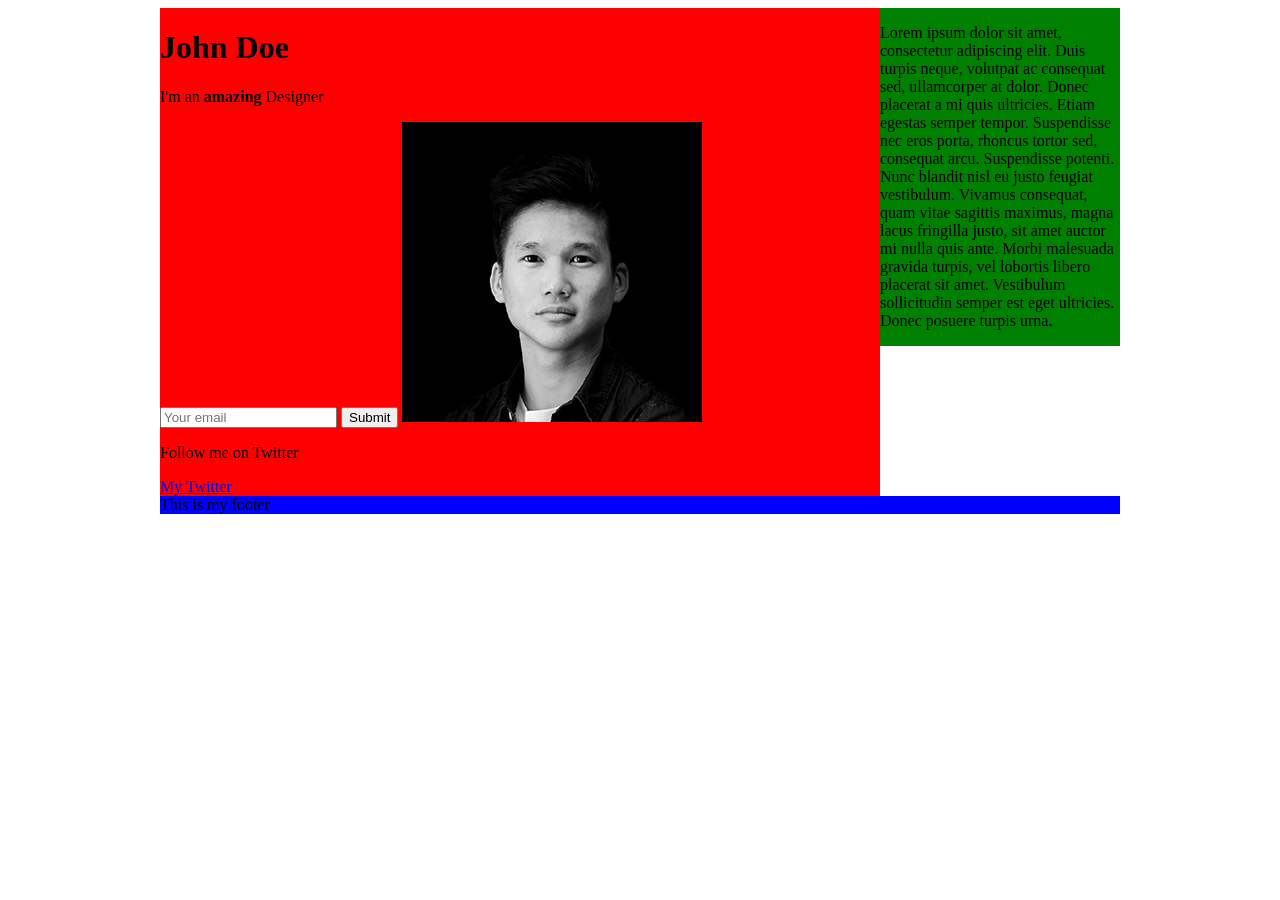
<file: index.html>
<html>  <!--This is our HTML main tag-->
 <head>  <!--This is our head tag where we put our title and script and all infos relative to our page.-->
  <title>My Page Title</title>
  <style>
    .container {
      width: 960px;
      margin-left: auto;
      margin-right: auto;
    }
    .content {
      background-color: red;
      width: 75%;
      float: left;
    }
    .sidebar {
      background-color: green;
      width: 25%;
      float: right;
    }
    .footer {
      background-color: blue;
      clear: both;
    }
  </style>
 </head>
 <body> <!--This is where all our content will go-->
   <div class="container">
     <div class="content">
       <h1 id="my-name">John Doe</h1>
       <p class="text">I'm an <b>amazing</b> Designer</p>
       <input class="form" type="email" placeholder="Your email">
       <input class="button" type="submit">
       <img class="image" src="images/designer.jpg">
       <p class="text">Follow me on Twitter</p> <!--Added text-->
       <a class="link" href="http://twitter.com/philippehong">My Twitter</a>
     </div>
     <div class="sidebar">
       <p>Lorem ipsum dolor sit amet, consectetur adipiscing elit. Duis turpis neque, volutpat ac consequat sed, ullamcorper at dolor. Donec placerat a mi quis ultricies. Etiam egestas semper tempor. Suspendisse nec eros porta, rhoncus tortor sed, consequat arcu. Suspendisse potenti. Nunc blandit nisl eu justo feugiat vestibulum. Vivamus consequat, quam vitae sagittis maximus, magna lacus fringilla justo, sit amet auctor mi nulla quis ante. Morbi malesuada gravida turpis, vel lobortis libero placerat sit amet. Vestibulum sollicitudin semper est eget ultricies. Donec posuere turpis urna.</p>
     </div>
     <div class="footer">
       <p>This is my footer</p>
     </div>
   </div>
 </body>
</html>
</file>
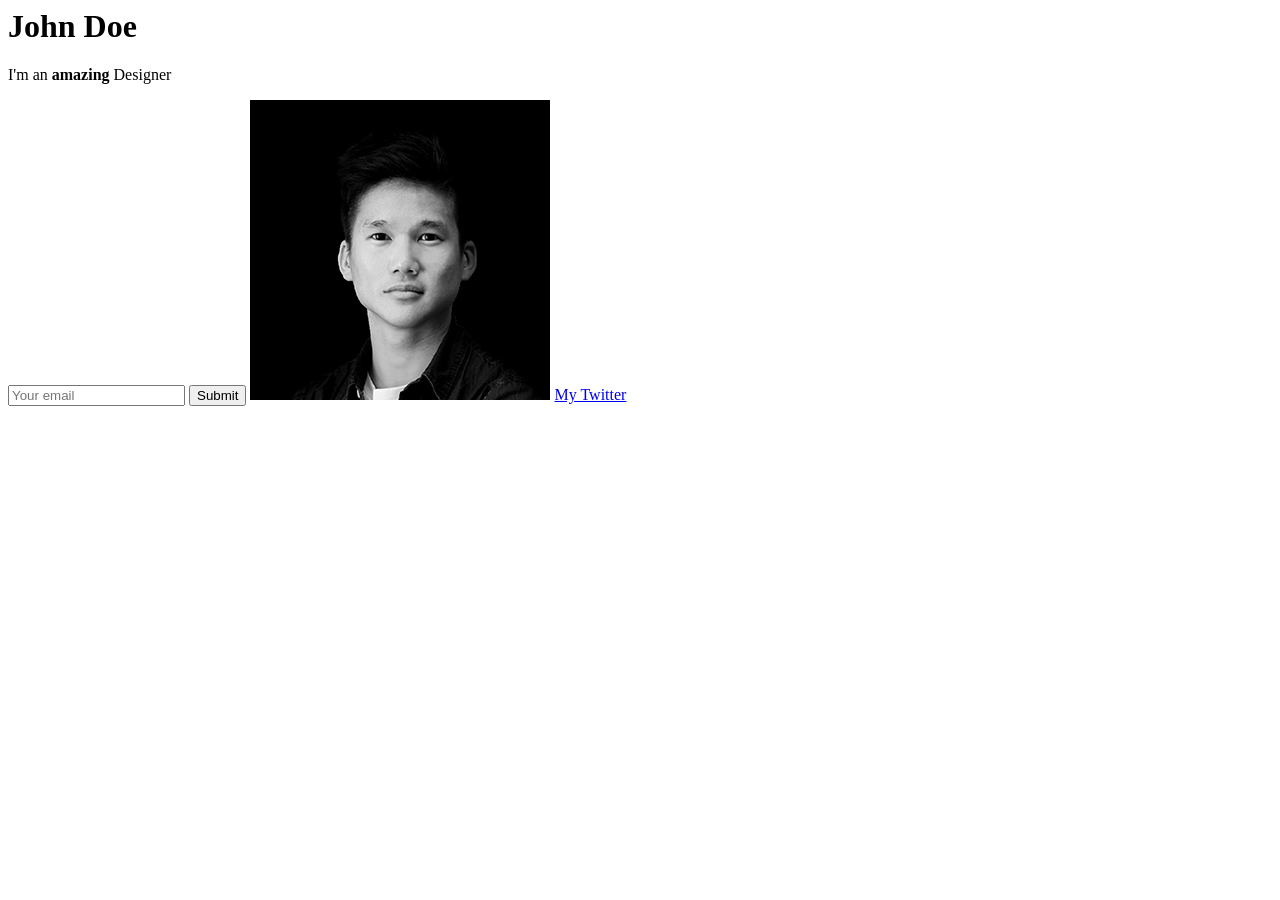
<file: PracticalWebDesign/Chapter05/index.html>
<html> <!--This is our HTML main tag-->
  <head> <!--This is our head tag where we put our title and script and all infos relative to our page.-->
    <title>My Page Title</title>
  </head>
  <body> <!--This is where all our content will go-->

    <h1>John Doe</h1>
    <p>I'm an <b>amazing</b> Designer</p>
    <input type="email" placeholder="Your email">
    <input type="submit">
    <img src="images/designer.jpg">
    <a href="http://twitter.com/philippehong">My Twitter</a>

  </body>
</html>
</file>
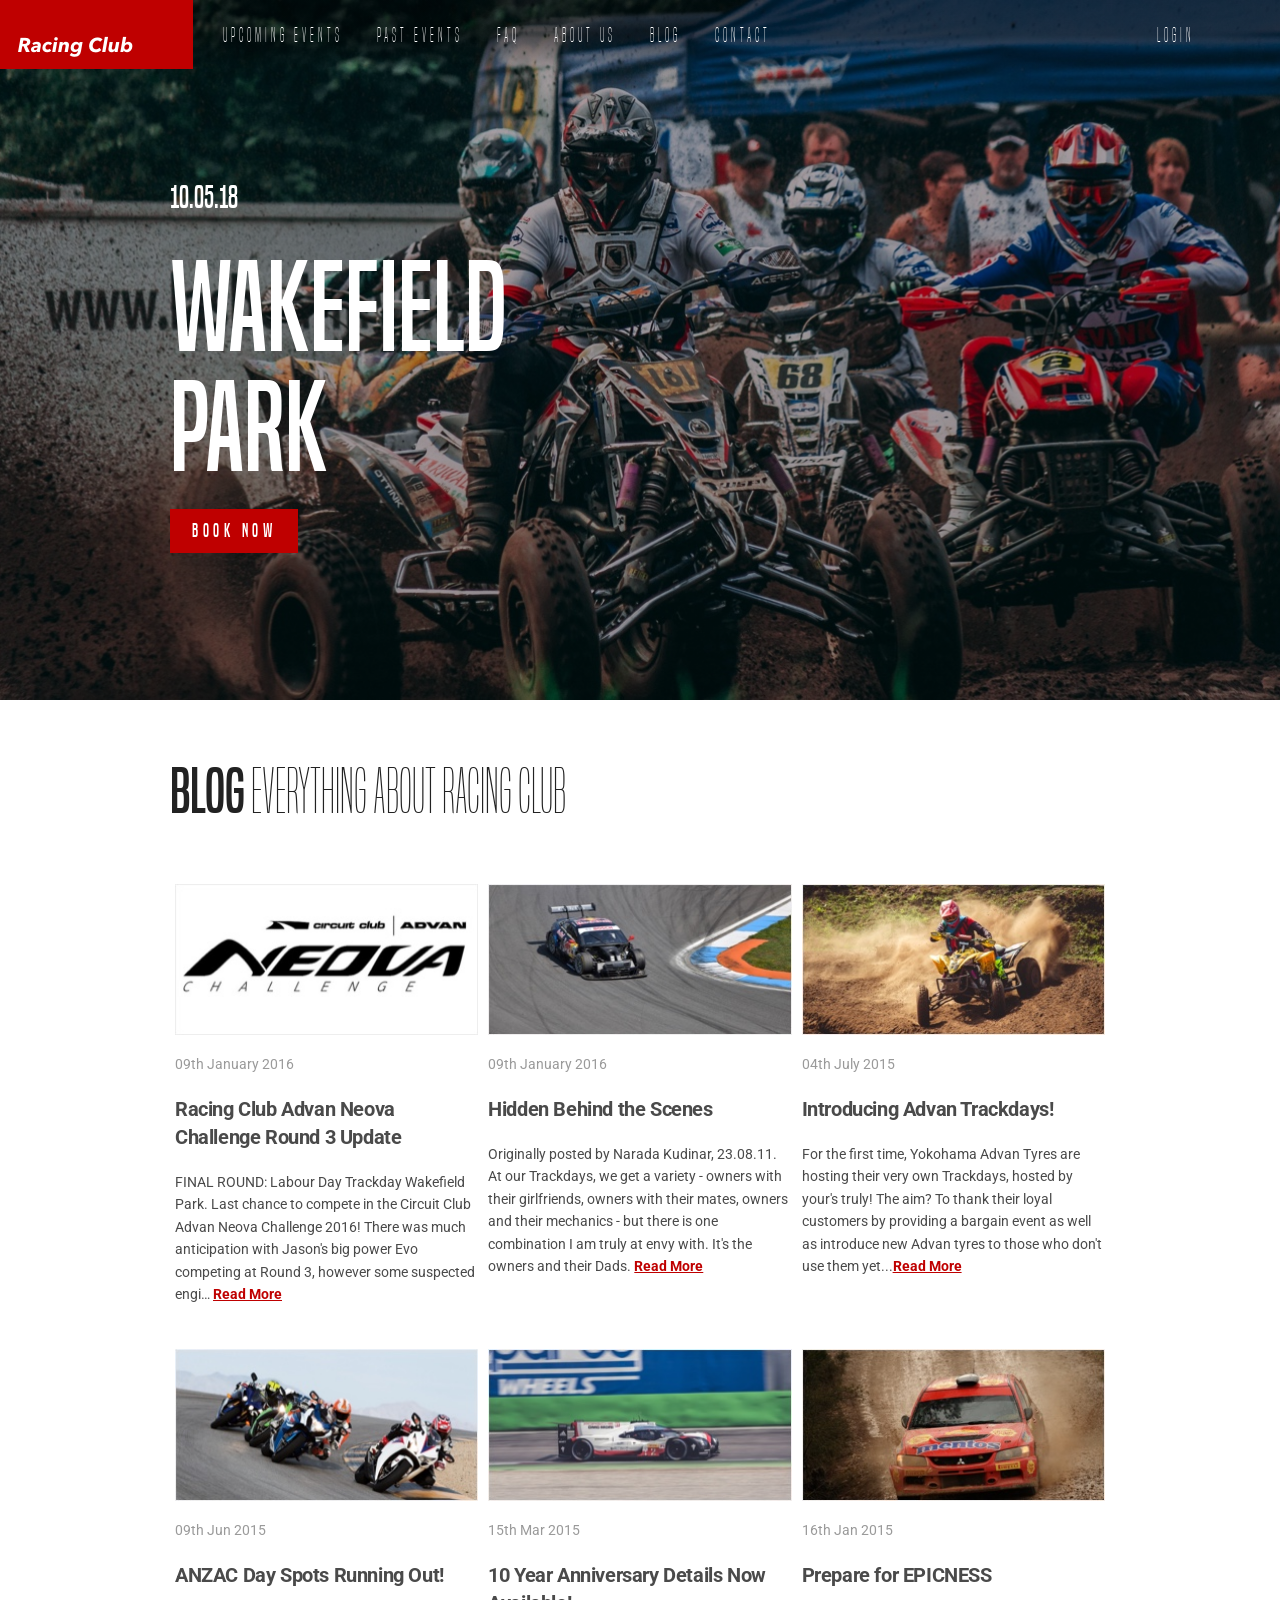
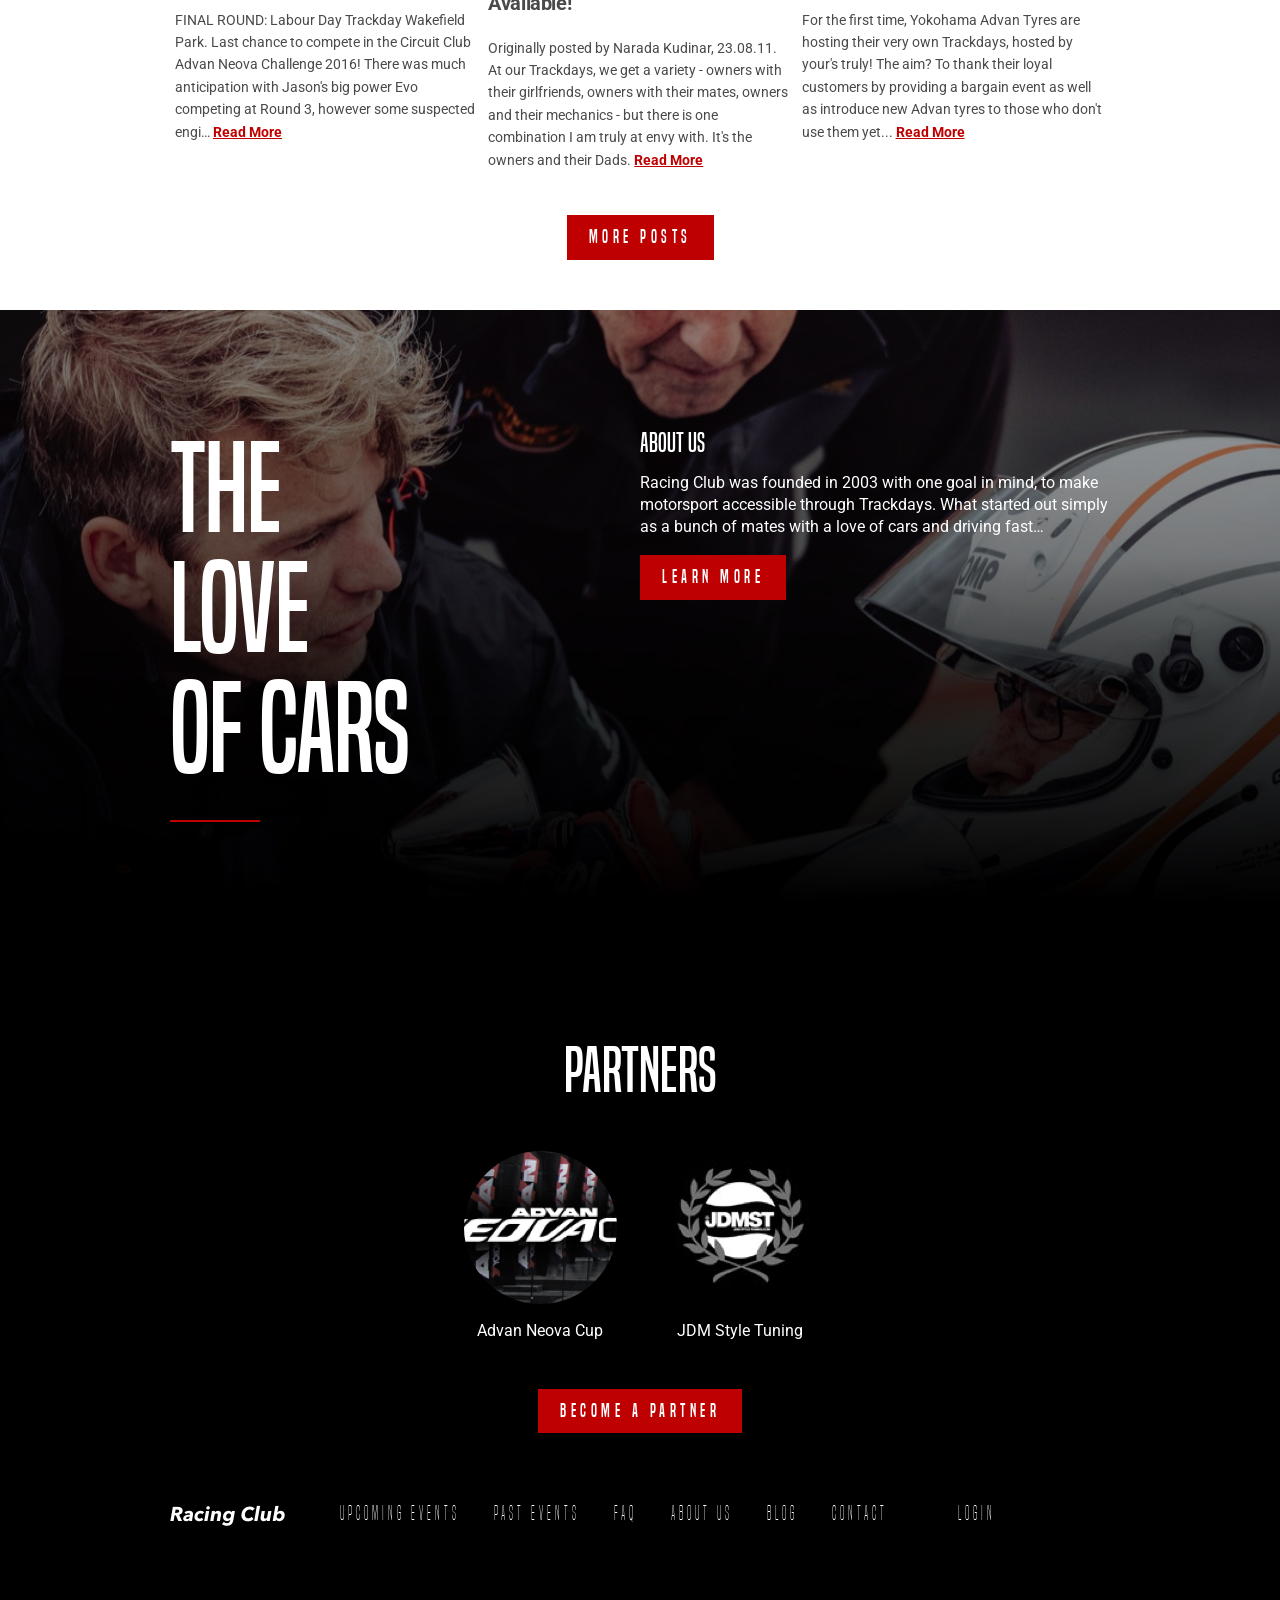
<file: PracticalWebDesign/Chapter07/index.html>
<!DOCTYPE html>
<html class="no-js" lang="en">
  <head>
    <meta charset="utf-8" />
    <meta http-equiv="x-ua-compatible" content="ie=edge" />
    <title>Racing Club - Motor Racing Club for passionate</title>
    <meta
      name="description"
      content="A Racing Club by passionates to passionate. Monthly events in Australia-wide. Buy your ticket now."
    />
    <meta name="viewport" content="width=device-width, initial-scale=1" />

    <link rel="apple-touch-icon" sizes="180x180" href="/img/icons/apple-touch-icon.png" />
    <link rel="icon" type="image/png" sizes="32x32" href="/img/icons/favicon-32x32.png" />
    <link rel="icon" type="image/png" sizes="16x16" href="/img/icons/favicon-16x16.png" />
    <link rel="manifest" href="/img/icons/site.webmanifest" />
    <link rel="mask-icon" href="/img/icons/safari-pinned-tab.svg" color="#5bbad5" />
    <link rel="shortcut icon" href="/img/icons/favicon.ico" />
    <meta name="msapplication-TileColor" content="#da532c" />
    <meta name="msapplication-config" content="/img/icons/browserconfig.xml" />
    <meta name="theme-color" content="#ffffff" />

    <link href="https://fonts.googleapis.com/css?family=Roboto:400,700" rel="stylesheet" />
    <link rel="stylesheet" href="fonts/font.css" />
    <!-- Font face CSS link -->
    <link rel="stylesheet" href="css/normalize.css" />
    <link rel="stylesheet" href="css/animate.css" />
    <link rel="stylesheet" href="css/main.css" />
    <link rel="stylesheet" href="css/styles.css" />
  </head>
  <body>
    <!--[if lte IE 9]>
      <p class="browserupgrade">
        You are using an <strong>outdated</strong> browser. Please
        <a href="https://browsehappy.com/">upgrade your browser</a> to improve your experience and
        security.
      </p>
    <![endif]-->

    <!-- Add your site or application content here -->
    <main>
      <header>
        <a class="logo" href="/"
          ><img
            src="img/logo.png"
            srcset="img/logo.png 1x, img/logo@2x.png 2x"
            alt="Logo Racing Club"
        /></a>
        <ul class="nav main-nav">
          <li><a href="upcoming.html">Upcoming events</a></li>
          <li><a href="past.html">Past events</a></li>
          <li><a href="faq.html">FAQ</a></li>
          <li><a href="about.html">About us</a></li>
          <li><a href="blog.html">Blog</a></li>
          <li><a href="contact.html">Contact</a></li>
        </ul>
        <ul class="nav right-nav">
          <li><a href="login.html">Login</a></li>
          <li>
            <iframe
              src="https://www.facebook.com/plugins/like.php?href=http%3A%2F%2Ffacebook.com%2Fphilippehongcreative&width=51&layout=button&action=like&size=small&show_faces=false&share=false&height=65&appId=235448876515718"
              width="51"
              height="20"
              style="border: none; overflow: hidden"
            ></iframe>
          </li>
        </ul>
      </header>

      <section id="hero">
        <div class="container">
          <div class="hero-text">
            <p class="hero-date">10.05.18</p>
            <h1 class="hero-title">Wakefield Park</h1>
            <button type="button" name="button" class="btn-primary">Book now</button>
          </div>
        </div>
      </section>

      <section id="blog">
        <div class="container">
          <h2><b>Blog</b> Everything about RACING CLUB</h2>
          <div class="blog-posts">
            <div class="blog-post">
              <img
                src="img/blog-img/blog1.jpg"
                srcset="img/blog-img/blog1.jpg 1x, img/blog-img/blog1@2x.jpg 2x"
                alt="Blog post Racing Club"
              />
              <p class="blog-post-date">09th January 2016</p>
              <h3>Racing Club Advan Neova Challenge Round 3 Update</h3>
              <p class="blog-post-desc">
                FINAL ROUND: Labour Day Trackday Wakefield Park. Last chance to compete in the
                Circuit Club Advan Neova Challenge 2016! There was much anticipation with Jason's
                big power Evo competing at Round 3, however some suspected engi…
                <a href="#">Read More</a>
              </p>
            </div>

            <div class="blog-post">
              <img
                src="img/blog-img/blog2.jpg"
                srcset="img/blog-img/blog2.jpg 1x, img/blog-img/blog2@2x.jpg 2x"
                alt="Blog post Racing Club"
              />
              <p class="blog-post-date">09th January 2016</p>
              <h3>Hidden Behind the Scenes</h3>
              <p class="blog-post-desc">
                Originally posted by Narada Kudinar, 23.08.11. At our Trackdays, we get a variety -
                owners with their girlfriends, owners with their mates, owners and their mechanics -
                but there is one combination I am truly at envy with. It's the owners and their
                Dads. <a href="#">Read More</a>
              </p>
            </div>

            <div class="blog-post">
              <img
                src="img/blog-img/blog3.jpg"
                srcset="img/blog-img/blog3.jpg 1x, img/blog-img/blog3@2x.jpg 2x"
                alt="Blog post Racing Club"
              />
              <p class="blog-post-date">04th July 2015</p>
              <h3>Introducing Advan Trackdays!</h3>
              <p class="blog-post-desc">
                For the first time, Yokohama Advan Tyres are hosting their very own Trackdays,
                hosted by your's truly! The aim? To thank their loyal customers by providing a
                bargain event as well as introduce new Advan tyres to those who don't use them
                yet...<a href="#">Read More</a>
              </p>
            </div>

            <div class="blog-post">
              <img
                src="img/blog-img/blog4.jpg"
                srcset="img/blog-img/blog4.jpg 1x, img/blog-img/blog4@2x.jpg 2x"
                alt="Blog post Racing Club"
              />
              <p class="blog-post-date">09th Jun 2015</p>
              <h3>ANZAC Day Spots Running Out!</h3>
              <p class="blog-post-desc">
                FINAL ROUND: Labour Day Trackday Wakefield Park. Last chance to compete in the
                Circuit Club Advan Neova Challenge 2016! There was much anticipation with Jason's
                big power Evo competing at Round 3, however some suspected engi…
                <a href="#">Read More</a>
              </p>
            </div>

            <div class="blog-post">
              <img
                src="img/blog-img/blog5.jpg"
                srcset="img/blog-img/blog5.jpg 1x, img/blog-img/blog5@2x.jpg 2x"
                alt="Blog post Racing Club"
              />
              <p class="blog-post-date">15th Mar 2015</p>
              <h3>10 Year Anniversary Details Now Available!</h3>
              <p class="blog-post-desc">
                Originally posted by Narada Kudinar, 23.08.11. At our Trackdays, we get a variety -
                owners with their girlfriends, owners with their mates, owners and their mechanics -
                but there is one combination I am truly at envy with. It's the owners and their
                Dads. <a href="#">Read More</a>
              </p>
            </div>

            <div class="blog-post">
              <img
                src="img/blog-img/blog6.jpg"
                srcset="img/blog-img/blog6.jpg 1x, img/blog-img/blog6@2x.jpg 2x"
                alt="Blog post Racing Club"
              />
              <p class="blog-post-date">16th Jan 2015</p>
              <h3>Prepare for EPICNESS</h3>
              <p class="blog-post-desc">
                For the first time, Yokohama Advan Tyres are hosting their very own Trackdays,
                hosted by your's truly! The aim? To thank their loyal customers by providing a
                bargain event as well as introduce new Advan tyres to those who don't use them
                yet... <a href="#">Read More</a>
              </p>
            </div>
          </div>
          <div class="blog-show-more">
            <button type="button" name="button" class="btn-primary">More posts</button>
          </div>
        </div>
      </section>

      <section id="about-us">
        <div class="container">
          <div class="about-us-title">
            <h3>
              The<br />
              love<br />
              of cars
            </h3>
          </div>
          <div class="about-us-desc">
            <h4>About us</h4>
            <p>
              Racing Club was founded in 2003 with one goal in mind, to make motorsport accessible
              through Trackdays. What started out simply as a bunch of mates with a love of cars and
              driving fast…
            </p>
            <button type="button" name="button" class="btn-primary">Learn more</button>
          </div>
        </div>
      </section>

      <section id="partners">
        <div class="container">
          <div class="partners-container">
            <h2>Partners</h2>
            <div class="partners-inner">
              <div class="partner">
                <img
                  src="img/partner1.png"
                  srcset="img/partner1.png 1x, img/partner1@2x.png 2x"
                  alt="Partners Racing Club"
                />
                <p>Advan Neova Cup</p>
              </div>
              <div class="partner">
                <img
                  src="img/partner2.png"
                  srcset="img/partner2.png 1x, img/partner2@2x.png 2x"
                  alt="Partners Racing Club"
                />
                <p>JDM Style Tuning</p>
              </div>
            </div>
            <button type="button" name="button" class="btn-primary">Become a partner</button>
          </div>
        </div>
      </section>

      <footer>
        <div class="container">
          <a class="logo" href="/"
            ><img
              src="img/logo-footer.png"
              srcset="img/logo-footer.png 1x, img/logo-footer@2x.png 2x"
              alt="Logo Racing Club"
          /></a>
          <ul class="nav main-nav">
            <li><a href="upcoming.html">Upcoming events</a></li>
            <li><a href="past.html">Past events</a></li>
            <li><a href="faq.html">FAQ</a></li>
            <li><a href="about.html">About us</a></li>
            <li><a href="blog.html">Blog</a></li>
            <li><a href="contact.html">Contact</a></li>
          </ul>
          <ul class="nav right-nav">
            <li><a href="login.html">Login</a></li>
            <li>
              <iframe
                src="https://www.facebook.com/plugins/like.php?href=http%3A%2F%2Ffacebook.com%2Fphilippehongcreative&width=51&layout=button&action=like&size=small&show_faces=false&share=false&height=65&appId=235448876515718"
                width="51"
                height="20"
                style="border: none; overflow: hidden"
              ></iframe>
            </li>
          </ul>
        </div>
      </footer>
    </main>

    <script src="js/vendor/modernizr-3.5.0.min.js"></script>
    <script
      src="https://code.jquery.com/jquery-3.2.1.min.js"
      integrity="sha256-hwg4gsxgFZhOsEEamdOYGBf13FyQuiTwlAQgxVSNgt4="
      crossorigin="anonymous"
    ></script>
    <script>
      window.jQuery || document.write('<script src="js/vendor/jquery-3.2.1.min.js"><\/script>');
    </script>
    <script src="js/plugins.js"></script>
    <script src="js/main.js"></script>

    <!-- Global site tag (gtag.js) - Google Analytics -->
    <script async src="https://www.googletagmanager.com/gtag/js?id=UA-115011135-1"></script>
    <script>
      window.dataLayer = window.dataLayer || [];
      function gtag() {
        dataLayer.push(arguments);
      }
      gtag('js', new Date());

      gtag('config', 'UA-115011135-1');
    </script>
  </body>
</html>
</file>
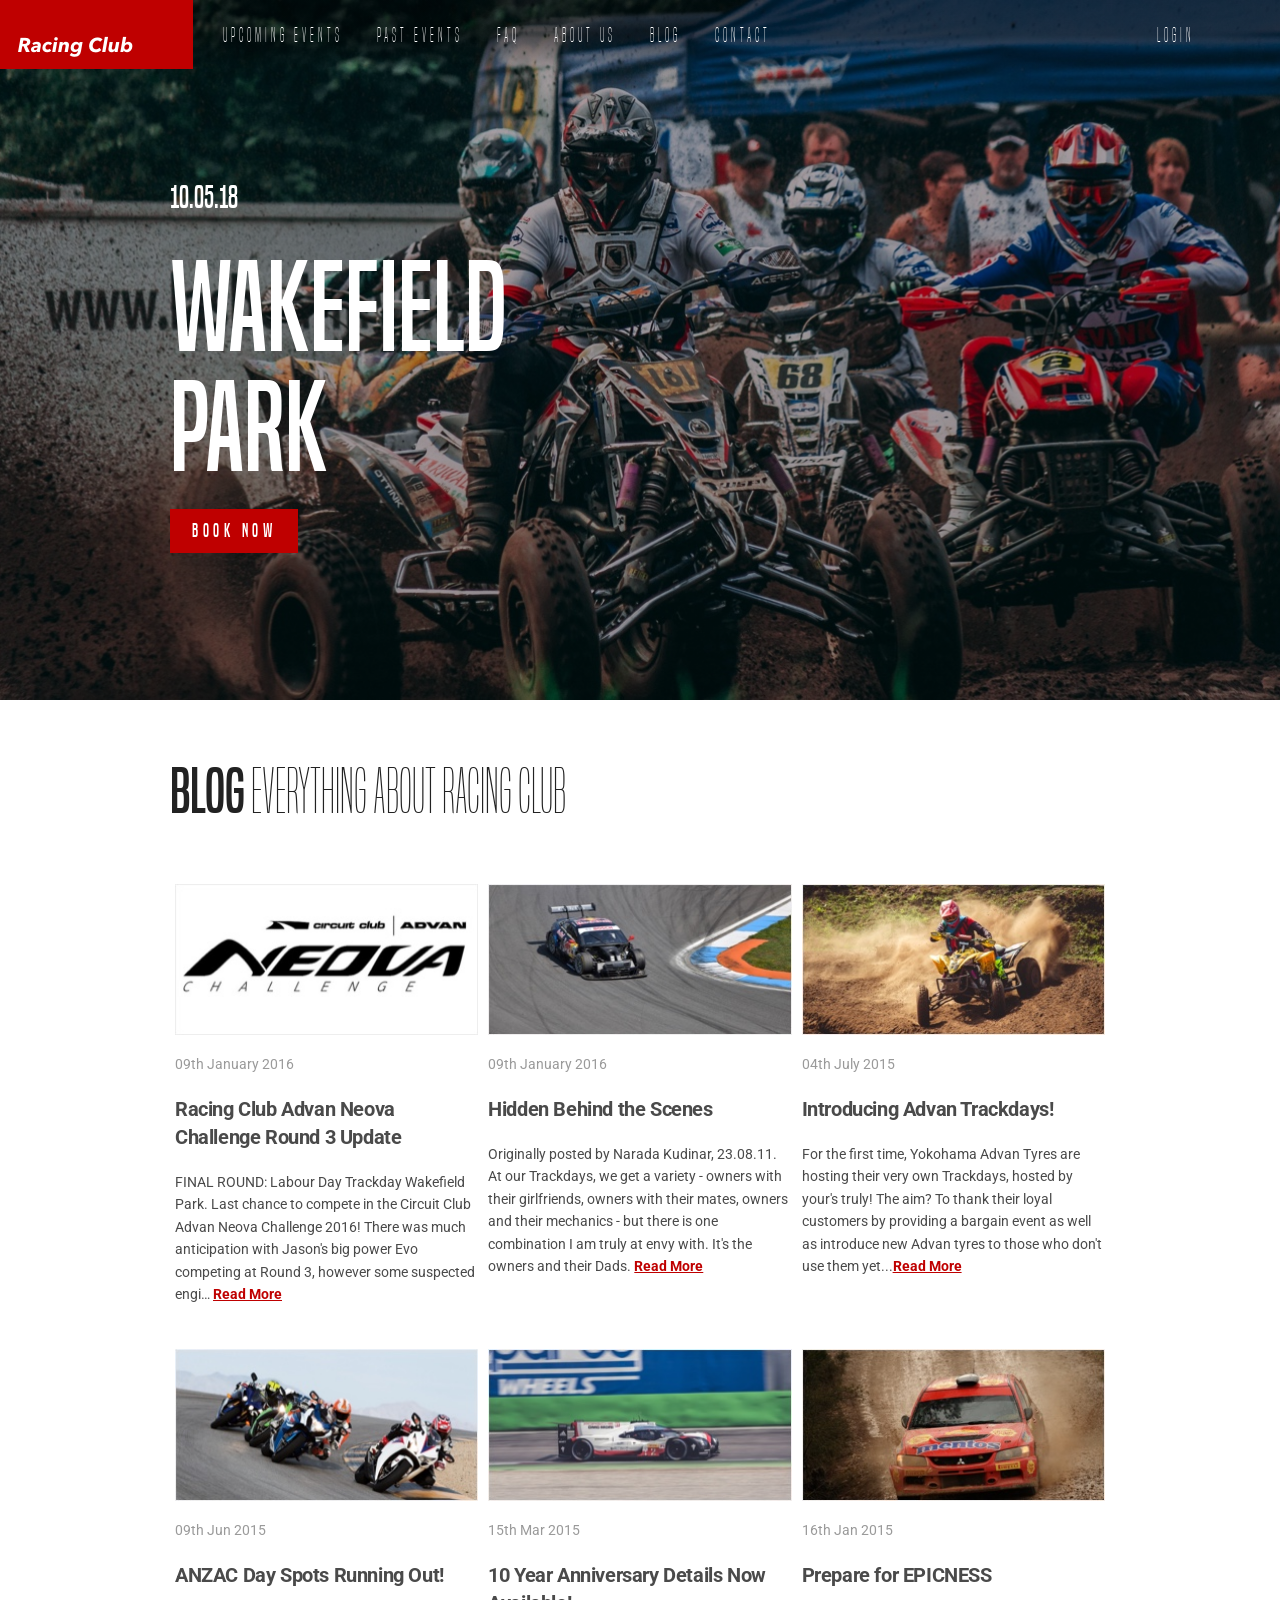
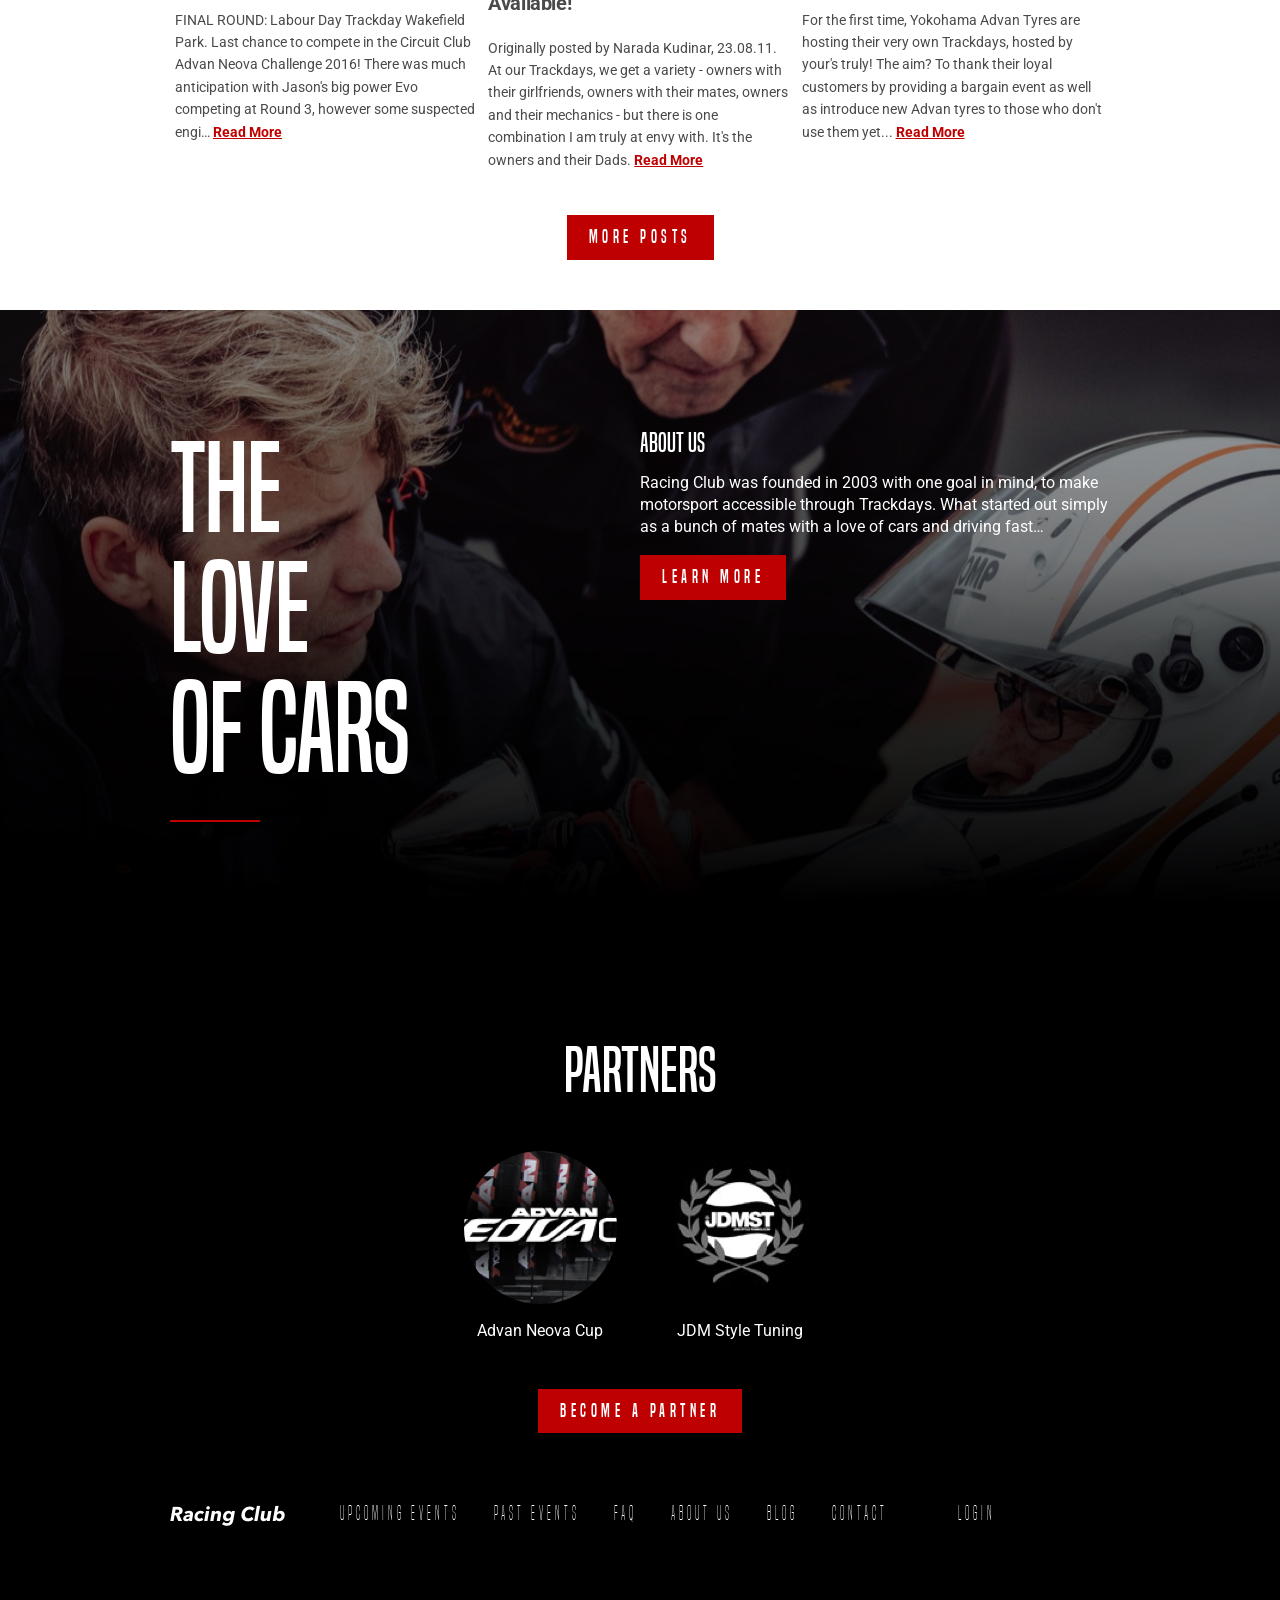
<file: PracticalWebDesign/Chapter08/index.html>
<!doctype html>
<html class="no-js" lang="en">
    <head>
        <meta charset="utf-8">
        <meta http-equiv="x-ua-compatible" content="ie=edge">
        <title>Racing Club - Motor Racing Club for passionate</title>
        <meta name="description" content="A Racing Club by passionates to passionate. Monthly events in Australia-wide. Buy your ticket now.">
        <meta name="viewport" content="width=device-width, initial-scale=1">

        <link rel="apple-touch-icon" sizes="180x180" href="/img/icons/apple-touch-icon.png">
        <link rel="icon" type="image/png" sizes="32x32" href="/img/icons/favicon-32x32.png">
        <link rel="icon" type="image/png" sizes="16x16" href="/img/icons/favicon-16x16.png">
        <link rel="manifest" href="/img/icons/site.webmanifest">
        <link rel="mask-icon" href="/img/icons/safari-pinned-tab.svg" color="#5bbad5">
        <link rel="shortcut icon" href="/img/icons/favicon.ico">
        <meta name="msapplication-TileColor" content="#da532c">
        <meta name="msapplication-config" content="/img/icons/browserconfig.xml">
        <meta name="theme-color" content="#ffffff">

        <link href="https://fonts.googleapis.com/css?family=Roboto:400,700" rel="stylesheet">
        <link rel="stylesheet" href="fonts/font.css"> <!-- Font face CSS link -->
        <link rel="stylesheet" href="css/normalize.css">
        <link rel="stylesheet" href="css/animate.css">
        <link rel="stylesheet" href="css/main.css">
        <link rel="stylesheet" href="css/styles.css">
    </head>
    <body>
        <!--[if lte IE 9]>
            <p class="browserupgrade">You are using an <strong>outdated</strong> browser. Please <a href="https://browsehappy.com/">upgrade your browser</a> to improve your experience and security.</p>
        <![endif]-->

        <!-- Add your site or application content here -->
        <div class="mobile-nav">
          <ul>
            <li><a href="upcoming.html">Upcoming events</a></li>
            <li><a href="past.html">Past events</a></li>
            <li><a href="faq.html">FAQ</a></li>
            <li><a href="about.html">About us</a></li>
            <li><a href="blog.html">Blog</a></li>
            <li><a href="contact.html">Contact</a></li>
            <li><a href="login.html">Login</a></li>
            <li><iframe src="https://www.facebook.com/plugins/like.php?href=http%3A%2F%2Ffacebook.com%2Fphilippehongcreative&width=51&layout=button&action=like&size=small&show_faces=false&share=false&height=65&appId=235448876515718" width="51" height="20" style="border:none;overflow:hidden"></iframe></li>
          </ul>
        </div>
        <main>
          <header>
            <a class="logo" href="/"><img src="img/logo.png" srcset="img/logo.png 1x, img/logo@2x.png 2x" alt="Logo Racing Club"></a>
            <ul class="nav main-nav">
              <li><a href="upcoming.html">Upcoming events</a></li>
              <li><a href="past.html">Past events</a></li>
              <li><a href="faq.html">FAQ</a></li>
              <li><a href="about.html">About us</a></li>
              <li><a href="blog.html">Blog</a></li>
              <li><a href="contact.html">Contact</a></li>
            </ul>
            <ul class="nav right-nav">
              <li><a href="login.html">Login</a></li>
              <li><iframe src="https://www.facebook.com/plugins/like.php?href=http%3A%2F%2Ffacebook.com%2Fphilippehongcreative&width=51&layout=button&action=like&size=small&show_faces=false&share=false&height=65&appId=235448876515718" width="51" height="20" style="border:none;overflow:hidden"></iframe></li>
            </ul>
            <div class="hamburger-menu">
              <img src="img/hambuger-icon.svg" alt="Icon Menu">
            </div>
          </header>

          <section id="hero">
            <div class="container">
              <div class="hero-text">
                <p class="hero-date">10.05.18</p>
                <h1 class="hero-title">Wakefield Park</h1>
                <button type="button" name="button" class="btn-primary">Book now</button>
              </div>
            </div>
          </section>

          <section id="blog">
            <div class="container">
              <h2><b>Blog</b> Everything about RACING CLUB</h2>
              <div class="blog-posts">

                <div class="blog-post">
                  <img src="img/blog-img/blog1.jpg" srcset="img/blog-img/blog1.jpg 1x, img/blog-img/blog1@2x.jpg 2x" alt="Blog post Racing Club">
                  <p class="blog-post-date">09th January 2016</p>
                  <h3>Racing Club Advan Neova Challenge Round 3 Update</h3>
                  <p class="blog-post-desc">FINAL ROUND: Labour Day Trackday Wakefield Park. Last chance to compete in the Circuit Club Advan Neova Challenge 2016!
  There was much anticipation with Jason's big power Evo competing at Round 3, however some suspected engi… <a href="#">Read More</a></p>
                </div>

                <div class="blog-post">
                  <img src="img/blog-img/blog2.jpg" srcset="img/blog-img/blog2.jpg 1x, img/blog-img/blog2@2x.jpg 2x" alt="Blog post Racing Club">
                  <p class="blog-post-date">09th January 2016</p>
                  <h3>Hidden Behind the Scenes</h3>
                  <p class="blog-post-desc">Originally posted by Narada Kudinar, 23.08.11.
  At our Trackdays, we get a variety - owners with their girlfriends, owners with their mates, owners and their mechanics - but there is one combination I am truly at envy with. It's the owners and their Dads. <a href="#">Read More</a></p>
                </div>

                <div class="blog-post">
                  <img src="img/blog-img/blog3.jpg" srcset="img/blog-img/blog3.jpg 1x, img/blog-img/blog3@2x.jpg 2x" alt="Blog post Racing Club">
                  <p class="blog-post-date">04th July 2015</p>
                  <h3>Introducing Advan Trackdays!</h3>
                  <p class="blog-post-desc">For the first time, Yokohama Advan Tyres are hosting their very own Trackdays, hosted by your's truly! The aim? To thank their loyal customers by providing a bargain event as well as introduce new Advan tyres to those who don't use them yet...<a href="#">Read More</a></p>
                </div>

                <div class="blog-post">
                  <img src="img/blog-img/blog4.jpg" srcset="img/blog-img/blog4.jpg 1x, img/blog-img/blog4@2x.jpg 2x" alt="Blog post Racing Club">
                  <p class="blog-post-date">09th Jun 2015</p>
                  <h3>ANZAC Day Spots Running Out!</h3>
                  <p class="blog-post-desc">FINAL ROUND: Labour Day Trackday Wakefield Park. Last chance to compete in the Circuit Club Advan Neova Challenge 2016!
  There was much anticipation with Jason's big power Evo competing at Round 3, however some suspected engi… <a href="#">Read More</a></p>
                </div>

                <div class="blog-post">
                  <img src="img/blog-img/blog5.jpg" srcset="img/blog-img/blog5.jpg 1x, img/blog-img/blog5@2x.jpg 2x" alt="Blog post Racing Club">
                  <p class="blog-post-date">15th Mar 2015</p>
                  <h3>10 Year Anniversary Details Now Available!</h3>
                  <p class="blog-post-desc">Originally posted by Narada Kudinar, 23.08.11.
  At our Trackdays, we get a variety - owners with their girlfriends, owners with their mates, owners and their mechanics - but there is one combination I am truly at envy with. It's the owners and their Dads. <a href="#">Read More</a></p>
                </div>

                <div class="blog-post">
                  <img src="img/blog-img/blog6.jpg" srcset="img/blog-img/blog6.jpg 1x, img/blog-img/blog6@2x.jpg 2x" alt="Blog post Racing Club">
                  <p class="blog-post-date">16th Jan 2015</p>
                  <h3>Prepare for EPICNESS</h3>
                  <p class="blog-post-desc">For the first time, Yokohama Advan Tyres are hosting their very own Trackdays, hosted by your's truly! The aim? To thank their loyal customers by providing a bargain event as well as introduce new Advan tyres to those who don't use them yet... <a href="#">Read More</a></p>
                </div>

              </div>
              <div class="blog-show-more">
                <button type="button" name="button" class="btn-primary">More posts</button>
              </div>
            </div>
          </section>

          <section id="about-us">
            <div class="container">
              <div class="about-us-title">
                  <h3>The<br /> love<br /> of cars</h3>
              </div>
              <div class="about-us-desc">
                <h4>About us</h4>
                <p>Racing Club was founded in 2003 with one goal in mind, to make motorsport accessible through Trackdays.  What started out simply as a bunch of mates with a love of cars and driving fast… </p>
                <button type="button" name="button" class="btn-primary">Learn more</button>
              </div>
            </div>
          </section>

          <section id="partners">
            <div class="container">
              <div class="partners-container">
                <h2>Partners</h2>
                <div class="partners-inner">
                  <div class="partner">
                    <img src="img/partner1.png" srcset="img/partner1.png 1x, img/partner1@2x.png 2x" alt="Partners Racing Club">
                    <p>Advan Neova Cup</p>
                  </div>
                  <div class="partner">
                    <img src="img/partner2.png" srcset="img/partner2.png 1x, img/partner2@2x.png 2x" alt="Partners Racing Club">
                    <p>JDM Style Tuning</p>
                  </div>
                </div>
                <button type="button" name="button" class="btn-primary">Become a partner</button>
              </div>
            </div>
          </section>

          <footer>
            <div class="container">
              <a class="logo" href="/"><img src="img/logo-footer.png" srcset="img/logo-footer.png 1x, img/logo-footer@2x.png 2x" alt="Logo Racing Club"></a>
              <ul class="nav main-nav">
                <li><a href="upcoming.html">Upcoming events</a></li>
                <li><a href="past.html">Past events</a></li>
                <li><a href="faq.html">FAQ</a></li>
                <li><a href="about.html">About us</a></li>
                <li><a href="blog.html">Blog</a></li>
                <li><a href="contact.html">Contact</a></li>
              </ul>
              <ul class="nav right-nav">
                <li><a href="login.html">Login</a></li>
                <li><iframe src="https://www.facebook.com/plugins/like.php?href=http%3A%2F%2Ffacebook.com%2Fphilippehongcreative&width=51&layout=button&action=like&size=small&show_faces=false&share=false&height=65&appId=235448876515718" width="51" height="20" style="border:none;overflow:hidden"></iframe></li>
              </ul>
            </div>
          </footer>
        </main>



        <script src="js/vendor/modernizr-3.5.0.min.js"></script>
        <script src="https://code.jquery.com/jquery-3.2.1.min.js" integrity="sha256-hwg4gsxgFZhOsEEamdOYGBf13FyQuiTwlAQgxVSNgt4=" crossorigin="anonymous"></script>
        <script>window.jQuery || document.write('<script src="js/vendor/jquery-3.2.1.min.js"><\/script>')</script>
        <script src="js/plugins.js"></script>
        <script src="js/main.js"></script>

        <!-- Global site tag (gtag.js) - Google Analytics -->
        <script async src="https://www.googletagmanager.com/gtag/js?id=UA-115011135-1"></script>
        <script>
          window.dataLayer = window.dataLayer || [];
          function gtag(){dataLayer.push(arguments);}
          gtag('js', new Date());

          gtag('config', 'UA-115011135-1');
        </script>

    </body>
</html>
</file>
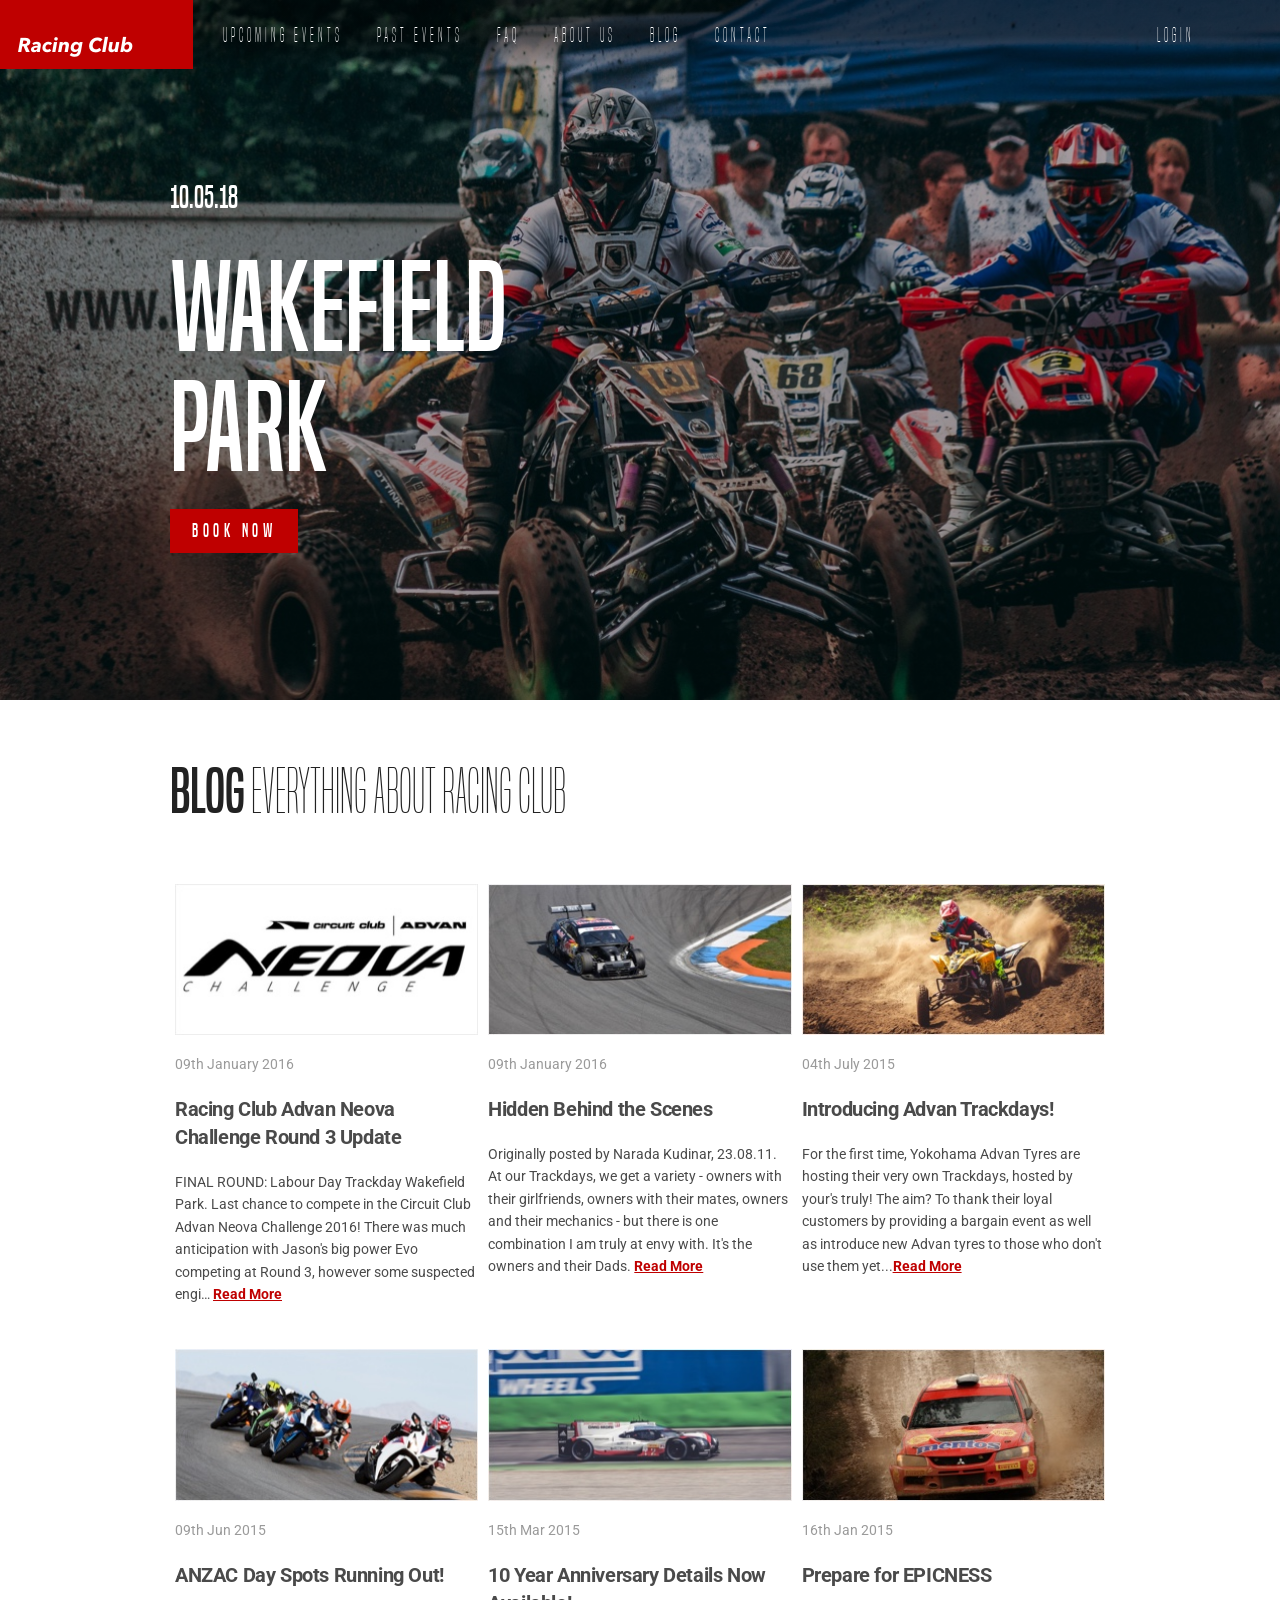
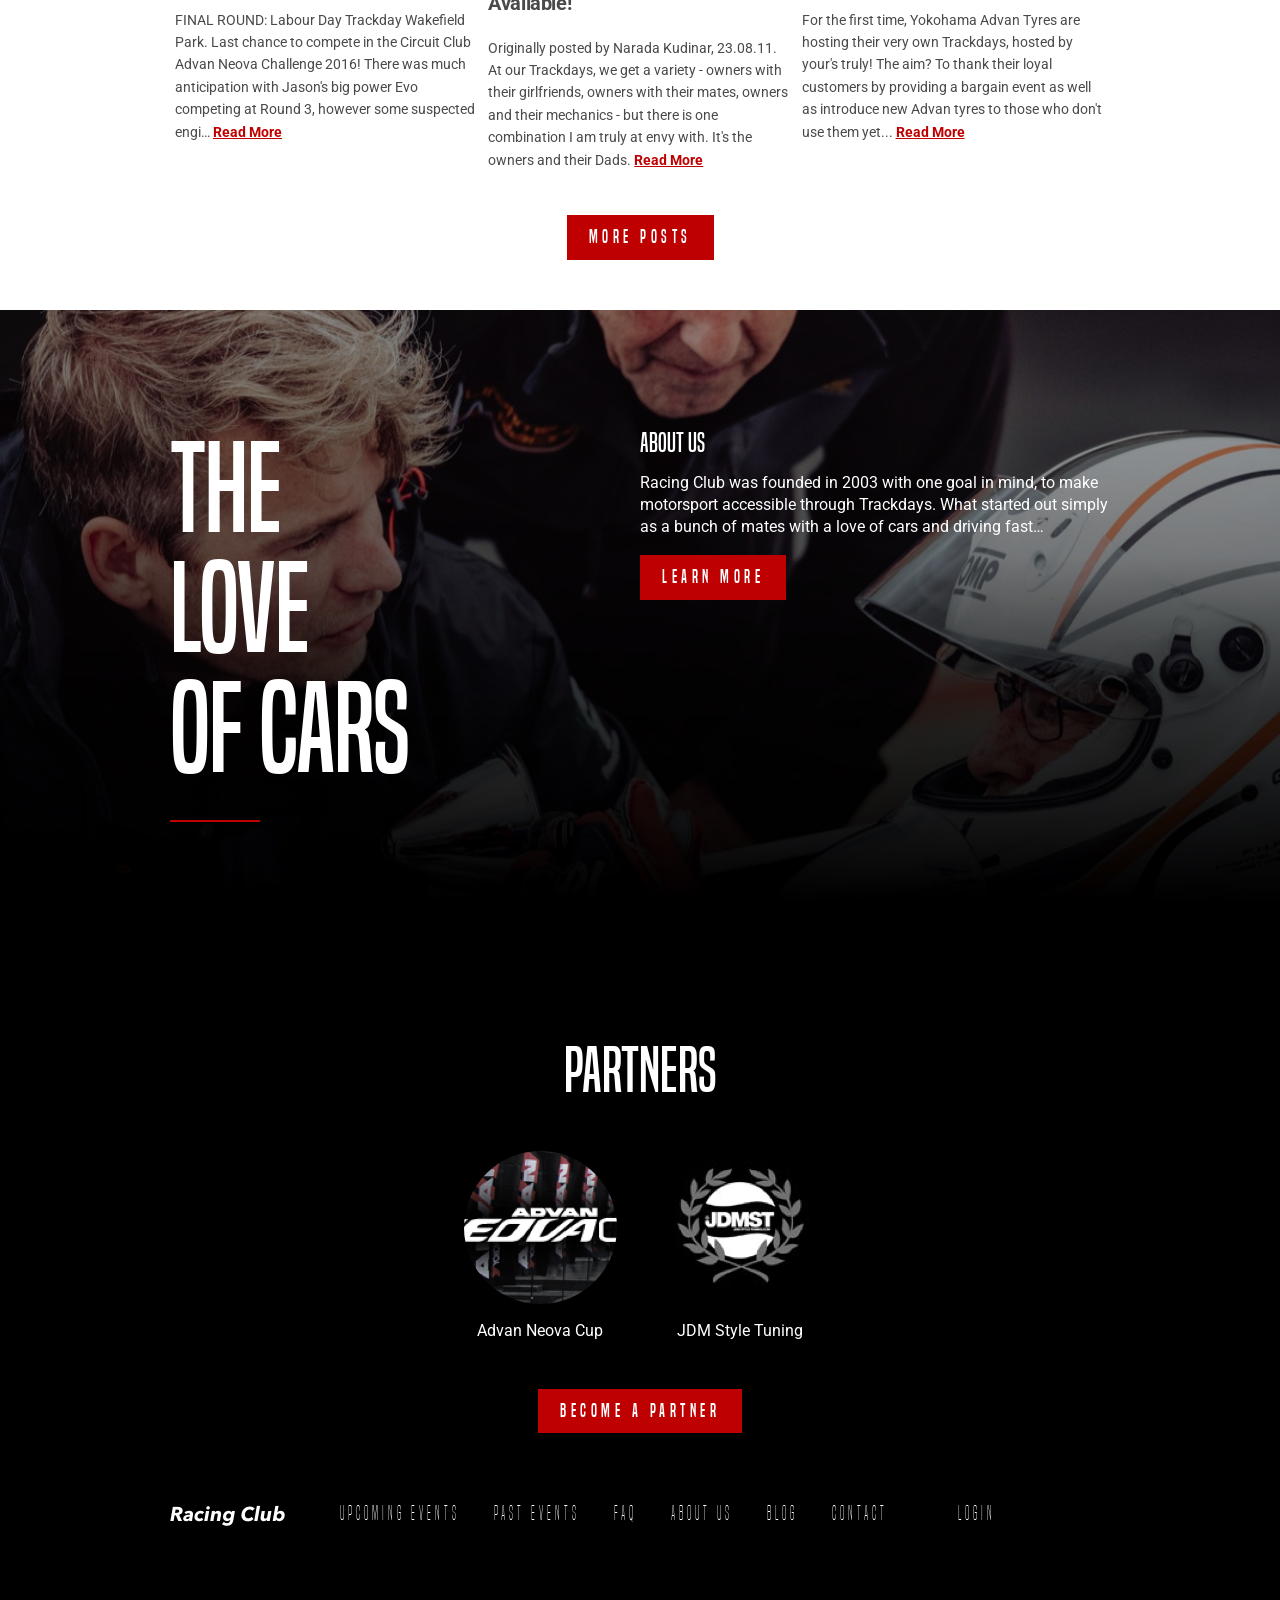
<file: PracticalWebDesign/Chapter09/index.html>
<!doctype html>
<html class="no-js" lang="en">
    <head>
        <meta charset="utf-8">
        <meta http-equiv="x-ua-compatible" content="ie=edge">
        <title>Racing Club - Motor Racing Club for passionate</title>
        <meta name="description" content="A Racing Club by passionates to passionate. Monthly events in Australia-wide. Buy your ticket now.">
        <meta name="viewport" content="width=device-width, initial-scale=1">

        <link rel="apple-touch-icon" sizes="180x180" href="/img/icons/apple-touch-icon.png">
        <link rel="icon" type="image/png" sizes="32x32" href="/img/icons/favicon-32x32.png">
        <link rel="icon" type="image/png" sizes="16x16" href="/img/icons/favicon-16x16.png">
        <link rel="manifest" href="/img/icons/site.webmanifest">
        <link rel="mask-icon" href="/img/icons/safari-pinned-tab.svg" color="#5bbad5">
        <link rel="shortcut icon" href="/img/icons/favicon.ico">
        <meta name="msapplication-TileColor" content="#da532c">
        <meta name="msapplication-config" content="/img/icons/browserconfig.xml">
        <meta name="theme-color" content="#ffffff">

        <link href="https://fonts.googleapis.com/css?family=Roboto:400,700" rel="stylesheet">
        <link rel="stylesheet" href="fonts/font.css"> <!-- Font face CSS link -->
        <link rel="stylesheet" href="css/normalize.css">
        <link rel="stylesheet" href="css/animate.css">
        <link rel="stylesheet" href="css/main.css">
        <link rel="stylesheet" href="css/styles.css">
    </head>
    <body>
        <!--[if lte IE 9]>
            <p class="browserupgrade">You are using an <strong>outdated</strong> browser. Please <a href="https://browsehappy.com/">upgrade your browser</a> to improve your experience and security.</p>
        <![endif]-->

        <!-- Add your site or application content here -->
        <div class="mobile-nav">
          <ul>
            <li><a href="upcoming.html">Upcoming events</a></li>
            <li><a href="past.html">Past events</a></li>
            <li><a href="faq.html">FAQ</a></li>
            <li><a href="about.html">About us</a></li>
            <li><a href="blog.html">Blog</a></li>
            <li><a href="contact.html">Contact</a></li>
            <li><a href="login.html">Login</a></li>
            <li><iframe src="https://www.facebook.com/plugins/like.php?href=http%3A%2F%2Ffacebook.com%2Fphilippehongcreative&width=51&layout=button&action=like&size=small&show_faces=false&share=false&height=65&appId=235448876515718" width="51" height="20" style="border:none;overflow:hidden"></iframe></li>
          </ul>
        </div>
        <main>
          <header>
            <a class="logo" href="/"><img src="img/logo.png" srcset="img/logo.png 1x, img/logo@2x.png 2x" alt="Logo Racing Club"></a>
            <ul class="nav main-nav">
              <li><a href="upcoming.html">Upcoming events</a></li>
              <li><a href="past.html">Past events</a></li>
              <li><a href="faq.html">FAQ</a></li>
              <li><a href="about.html">About us</a></li>
              <li><a href="blog.html">Blog</a></li>
              <li><a href="contact.html">Contact</a></li>
            </ul>
            <ul class="nav right-nav">
              <li><a href="login.html">Login</a></li>
              <li><iframe src="https://www.facebook.com/plugins/like.php?href=http%3A%2F%2Ffacebook.com%2Fphilippehongcreative&width=51&layout=button&action=like&size=small&show_faces=false&share=false&height=65&appId=235448876515718" width="51" height="20" style="border:none;overflow:hidden"></iframe></li>
            </ul>
            <div class="hamburger-menu">
              <img src="img/hambuger-icon.svg" alt="Icon Menu">
            </div>
          </header>

          <section id="hero">
            <div class="container">
              <div class="hero-text">
                <p class="hero-date">10.05.18</p>
                <h1 class="hero-title">Wakefield Park</h1>
                <button type="button" name="button" class="btn-primary">Book now</button>
              </div>
            </div>
          </section>

          <section id="blog">
            <div class="container">
              <h2><b>Blog</b> Everything about RACING CLUB</h2>
              <div class="blog-posts">

                <div class="blog-post">
                  <img src="img/blog-img/blog1.jpg" srcset="img/blog-img/blog1.jpg 1x, img/blog-img/blog1@2x.jpg 2x" alt="Blog post Racing Club">
                  <p class="blog-post-date">09th January 2016</p>
                  <h3>Racing Club Advan Neova Challenge Round 3 Update</h3>
                  <p class="blog-post-desc">FINAL ROUND: Labour Day Trackday Wakefield Park. Last chance to compete in the Circuit Club Advan Neova Challenge 2016!
  There was much anticipation with Jason's big power Evo competing at Round 3, however some suspected engi… <a href="#">Read More</a></p>
                </div>

                <div class="blog-post">
                  <img src="img/blog-img/blog2.jpg" srcset="img/blog-img/blog2.jpg 1x, img/blog-img/blog2@2x.jpg 2x" alt="Blog post Racing Club">
                  <p class="blog-post-date">09th January 2016</p>
                  <h3>Hidden Behind the Scenes</h3>
                  <p class="blog-post-desc">Originally posted by Narada Kudinar, 23.08.11.
  At our Trackdays, we get a variety - owners with their girlfriends, owners with their mates, owners and their mechanics - but there is one combination I am truly at envy with. It's the owners and their Dads. <a href="#">Read More</a></p>
                </div>

                <div class="blog-post">
                  <img src="img/blog-img/blog3.jpg" srcset="img/blog-img/blog3.jpg 1x, img/blog-img/blog3@2x.jpg 2x" alt="Blog post Racing Club">
                  <p class="blog-post-date">04th July 2015</p>
                  <h3>Introducing Advan Trackdays!</h3>
                  <p class="blog-post-desc">For the first time, Yokohama Advan Tyres are hosting their very own Trackdays, hosted by your's truly! The aim? To thank their loyal customers by providing a bargain event as well as introduce new Advan tyres to those who don't use them yet...<a href="#">Read More</a></p>
                </div>

                <div class="blog-post">
                  <img src="img/blog-img/blog4.jpg" srcset="img/blog-img/blog4.jpg 1x, img/blog-img/blog4@2x.jpg 2x" alt="Blog post Racing Club">
                  <p class="blog-post-date">09th Jun 2015</p>
                  <h3>ANZAC Day Spots Running Out!</h3>
                  <p class="blog-post-desc">FINAL ROUND: Labour Day Trackday Wakefield Park. Last chance to compete in the Circuit Club Advan Neova Challenge 2016!
  There was much anticipation with Jason's big power Evo competing at Round 3, however some suspected engi… <a href="#">Read More</a></p>
                </div>

                <div class="blog-post">
                  <img src="img/blog-img/blog5.jpg" srcset="img/blog-img/blog5.jpg 1x, img/blog-img/blog5@2x.jpg 2x" alt="Blog post Racing Club">
                  <p class="blog-post-date">15th Mar 2015</p>
                  <h3>10 Year Anniversary Details Now Available!</h3>
                  <p class="blog-post-desc">Originally posted by Narada Kudinar, 23.08.11.
  At our Trackdays, we get a variety - owners with their girlfriends, owners with their mates, owners and their mechanics - but there is one combination I am truly at envy with. It's the owners and their Dads. <a href="#">Read More</a></p>
                </div>

                <div class="blog-post">
                  <img src="img/blog-img/blog6.jpg" srcset="img/blog-img/blog6.jpg 1x, img/blog-img/blog6@2x.jpg 2x" alt="Blog post Racing Club">
                  <p class="blog-post-date">16th Jan 2015</p>
                  <h3>Prepare for EPICNESS</h3>
                  <p class="blog-post-desc">For the first time, Yokohama Advan Tyres are hosting their very own Trackdays, hosted by your's truly! The aim? To thank their loyal customers by providing a bargain event as well as introduce new Advan tyres to those who don't use them yet... <a href="#">Read More</a></p>
                </div>

              </div>
              <div class="blog-show-more">
                <button type="button" name="button" class="btn-primary">More posts</button>
              </div>
            </div>
          </section>

          <section id="about-us">
            <div class="container">
              <div class="about-us-title">
                  <h3>The<br /> love<br /> of cars</h3>
              </div>
              <div class="about-us-desc">
                <h4>About us</h4>
                <p>Racing Club was founded in 2003 with one goal in mind, to make motorsport accessible through Trackdays.  What started out simply as a bunch of mates with a love of cars and driving fast… </p>
                <button type="button" name="button" class="btn-primary">Learn more</button>
              </div>
            </div>
          </section>

          <section id="partners">
            <div class="container">
              <div class="partners-container">
                <h2>Partners</h2>
                <div class="partners-inner">
                  <div class="partner">
                    <img src="img/partner1.png" srcset="img/partner1.png 1x, img/partner1@2x.png 2x" alt="Partners Racing Club">
                    <p>Advan Neova Cup</p>
                  </div>
                  <div class="partner">
                    <img src="img/partner2.png" srcset="img/partner2.png 1x, img/partner2@2x.png 2x" alt="Partners Racing Club">
                    <p>JDM Style Tuning</p>
                  </div>
                </div>
                <button type="button" name="button" class="btn-primary">Become a partner</button>
              </div>
            </div>
          </section>

          <footer>
            <div class="container">
              <a class="logo" href="/"><img src="img/logo-footer.png" srcset="img/logo-footer.png 1x, img/logo-footer@2x.png 2x" alt="Logo Racing Club"></a>
              <ul class="nav main-nav">
                <li><a href="upcoming.html">Upcoming events</a></li>
                <li><a href="past.html">Past events</a></li>
                <li><a href="faq.html">FAQ</a></li>
                <li><a href="about.html">About us</a></li>
                <li><a href="blog.html">Blog</a></li>
                <li><a href="contact.html">Contact</a></li>
              </ul>
              <ul class="nav right-nav">
                <li><a href="login.html">Login</a></li>
                <li><iframe src="https://www.facebook.com/plugins/like.php?href=http%3A%2F%2Ffacebook.com%2Fphilippehongcreative&width=51&layout=button&action=like&size=small&show_faces=false&share=false&height=65&appId=235448876515718" width="51" height="20" style="border:none;overflow:hidden"></iframe></li>
              </ul>
            </div>
          </footer>

          <div id="instafeed"></div>
        </main>



        <script src="js/vendor/modernizr-3.5.0.min.js"></script>
        <script src="https://code.jquery.com/jquery-3.2.1.min.js" integrity="sha256-hwg4gsxgFZhOsEEamdOYGBf13FyQuiTwlAQgxVSNgt4=" crossorigin="anonymous"></script>
        <script>window.jQuery || document.write('<script src="js/vendor/jquery-3.2.1.min.js"><\/script>')</script>
        <script src="js/vendor/jquery.waypoints.min.js"></script>
        <script src="js/vendor/instafeed.min.js"></script>
        <script src="js/plugins.js"></script>
        <script src="js/main.js"></script>

        <!-- Global site tag (gtag.js) - Google Analytics -->
        <script async src="https://www.googletagmanager.com/gtag/js?id=UA-115011135-1"></script>
        <script>
          window.dataLayer = window.dataLayer || [];
          function gtag(){dataLayer.push(arguments);}
          gtag('js', new Date());

          gtag('config', 'UA-115011135-1');
        </script>

    </body>
</html>
</file>
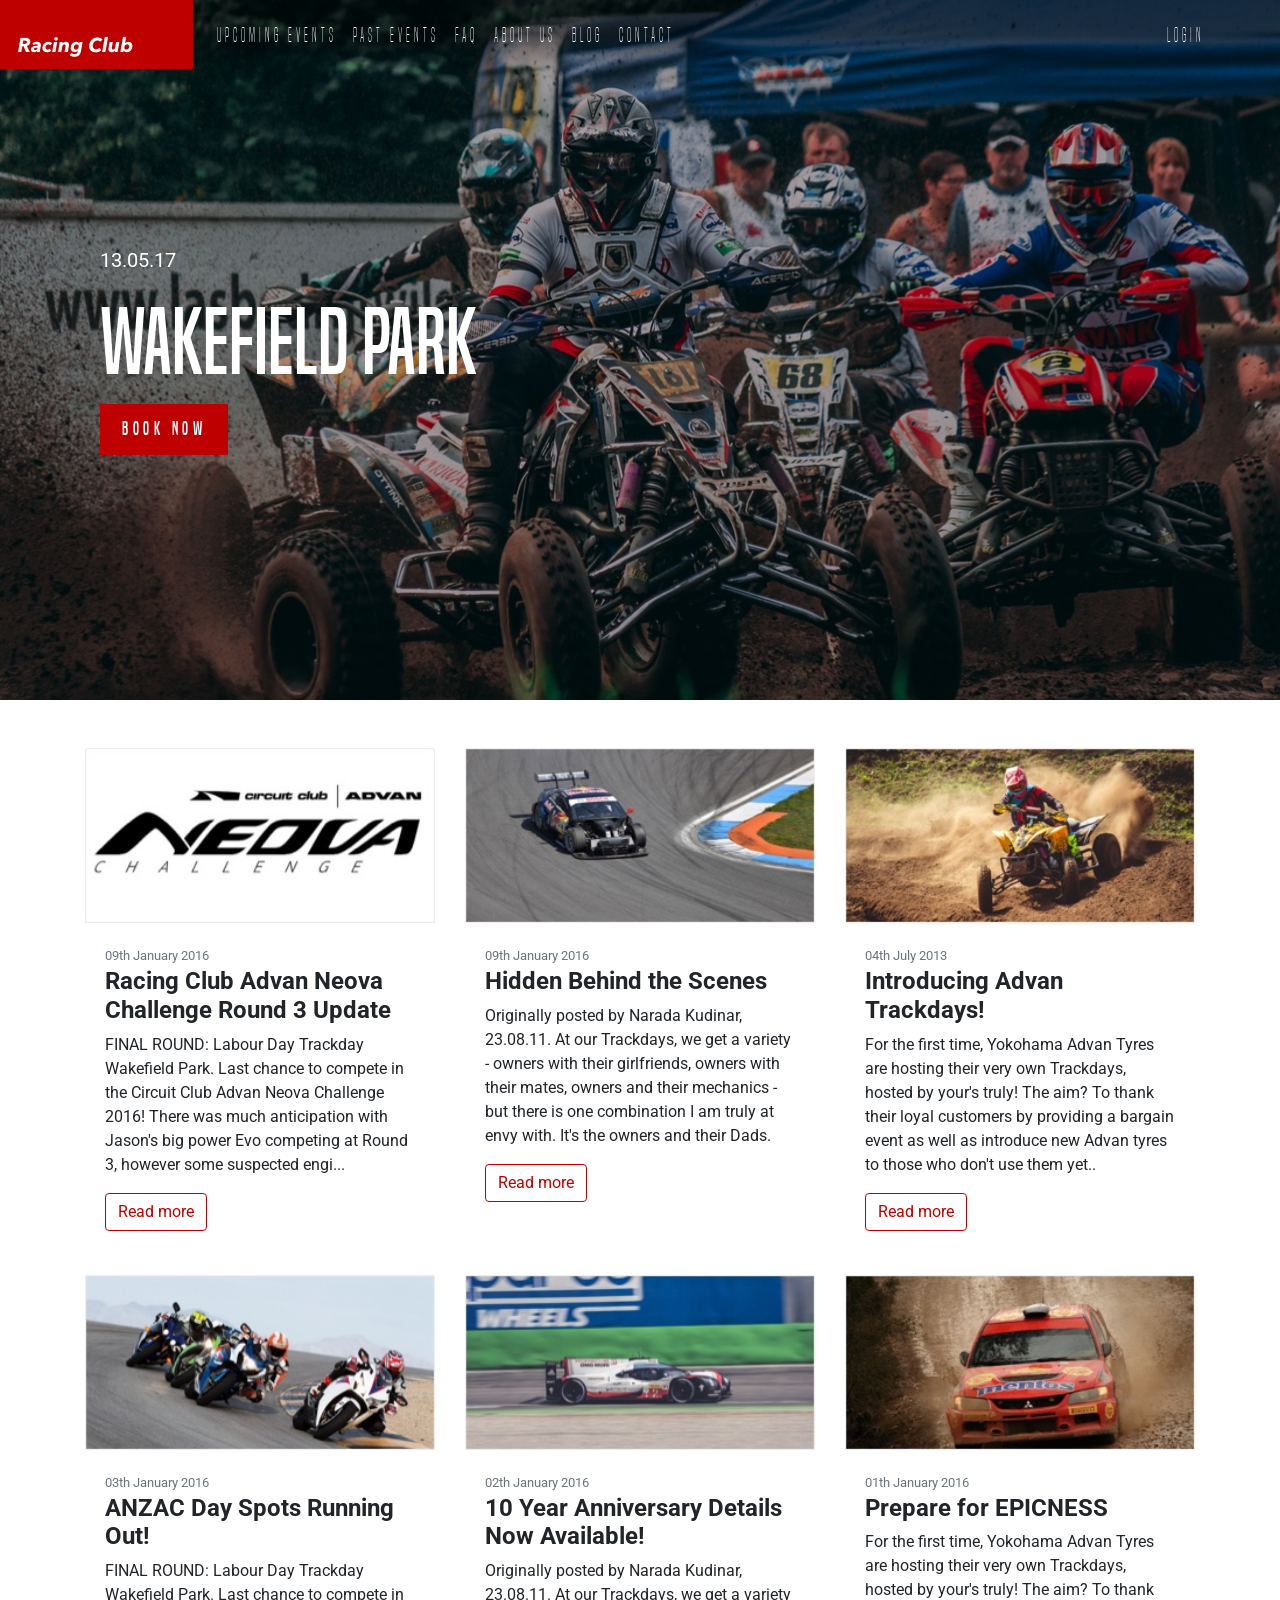
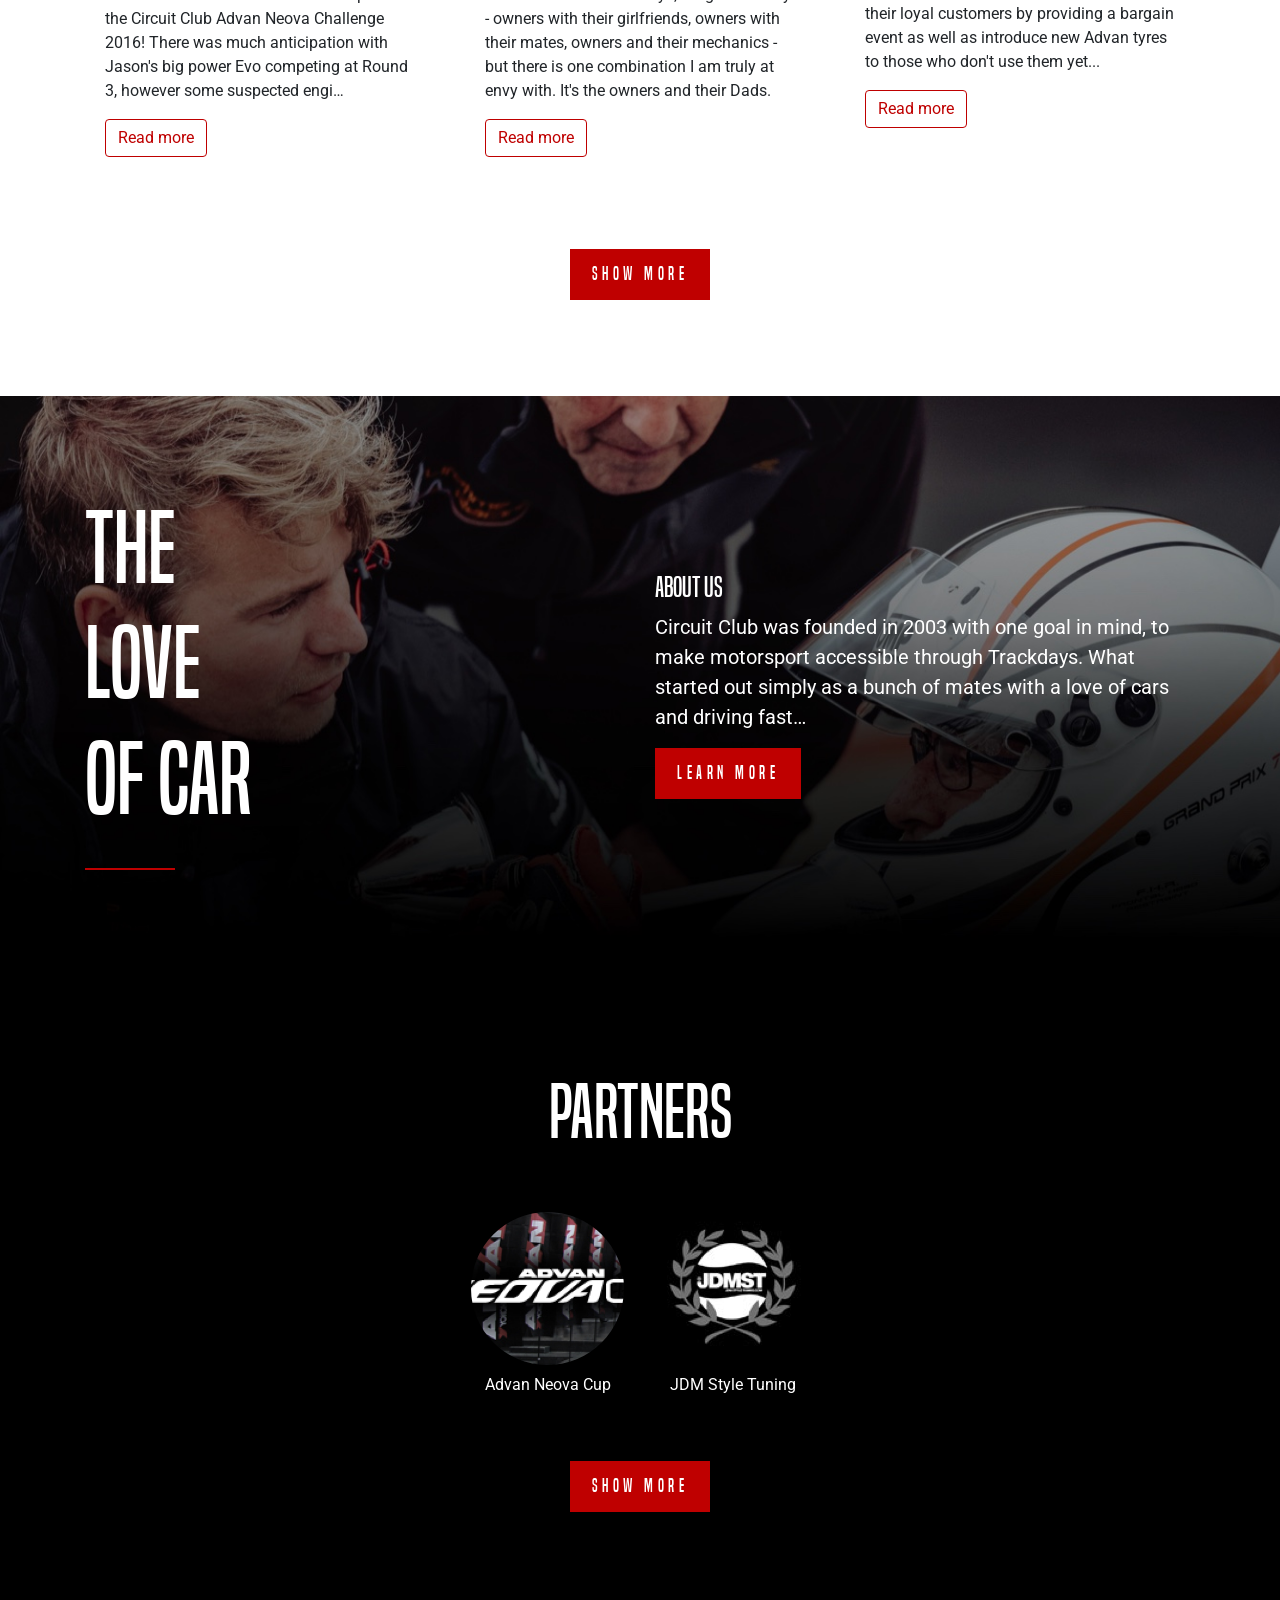
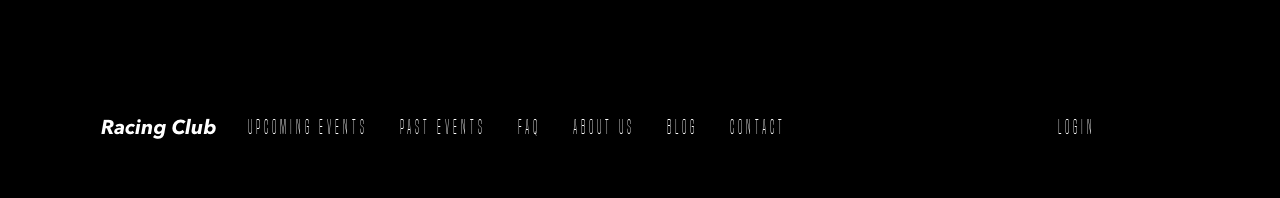
<file: PracticalWebDesign/Chapter10/index.html>
<!doctype html>
<html lang="en">
  <head>
    <!-- Required meta tags -->
    <meta charset="utf-8">
    <meta name="viewport" content="width=device-width, initial-scale=1, shrink-to-fit=no">

    <link href="https://fonts.googleapis.com/css?family=Roboto:400,700" rel="stylesheet">

    <!-- Bootstrap CSS -->
    <link rel="stylesheet" href="https://maxcdn.bootstrapcdn.com/bootstrap/4.0.0/css/bootstrap.min.css" integrity="sha384-Gn5384xqQ1aoWXA+058RXPxPg6fy4IWvTNh0E263XmFcJlSAwiGgFAW/dAiS6JXm" crossorigin="anonymous">
    <link rel="stylesheet" href="fonts/font.css">
    <link rel="stylesheet" href="css/styles.css">

    <title>Hello, world!</title>
  </head>
  <body>

    <!-- NAVIGATION -->
    <nav class="navbar navbar-expand-lg fixed-top ">

      <a class="navbar-brand" href="#"><img src="img/logo.png" class="img-fluid" alt="Logo Racing Club"></a>

      <button type="button" class="navbar-toggler" data-toggle="collapse" data-target="#navigation-bar">
        <span class="navbar-toggler-icon">&#9776;</span>
      </button>

      <div class="collapse navbar-collapse" id="navigation-bar">
        <ul class="navbar-nav">
          <li class="nav-item"><a class="nav-link" href="upcoming.html">Upcoming events</a></li>
          <li class="nav-item"><a class="nav-link" href="past.html">Past events</a></li>
          <li class="nav-item"><a class="nav-link" href="faq.html">FAQ</a></li>
          <li class="nav-item"><a class="nav-link" href="about.html">About us</a></li>
          <li class="nav-item"><a class="nav-link" href="blog.html">Blog</a></li>
          <li class="nav-item"><a class="nav-link" href="contact.html">Contact</a></li>
        </ul>

        <ul class="navbar-nav ml-auto">
          <li class="nav-item"><a class="nav-link" href="login.html">Login</a></li>
          <li class="nav-item"><span class="nav-link"><iframe src="https://www.facebook.com/plugins/like.php?href=http%3A%2F%2Ffacebook.com%2Fphilippehongcreative&width=51&layout=button&action=like&size=small&show_faces=false&share=false&height=65&appId=235448876515718" width="51" height="20" style="border:none;overflow:hidden"></iframe></span></li>
        </ul>
      </div>

    </nav>
    <!-- END NAVIGATION -->

    <!-- HERO SECTION -->

    <div class="hero position-relative overflow-hidden d-flex align-items-center">
      <div class="container">
        <div class="col-md-7 my-auto">
          <p class="lead font-weight-normal">13.05.17</p>
          <h1 class="display-2 font-weight-normal custom-font-title">WAKEFIELD PARK</h1>
          <a class="btn btn-primary" href="#">Book now</a>
        </div>
      </div>
    </div>

    <!-- END HERO SECTION -->

    <!-- BLOG SECTION -->

    <div class="blog py-5">
      <div class="container">
        <div class="row">
          <div class="col-md-4">
            <div class="card mb-4">
              <img class="card-img-top"  alt="Thumbnail Blog" src="img/blog-img/blog1.jpg">
              <div class="card-body">
                <small class="text-muted">09th January 2016</small>
                <h4 class="font-weight-bold">Racing Club Advan Neova Challenge Round 3 Update</h4>
                <p class="card-text">FINAL ROUND: Labour Day Trackday Wakefield Park. Last chance to compete in the Circuit Club Advan Neova Challenge 2016!
There was much anticipation with Jason's big power Evo competing at Round 3, however some suspected engi... </p>
                <a href="#" class="btn btn-outline-primary">Read more</a>
              </div>
            </div>
          </div>
          <div class="col-md-4">
            <div class="card mb-4">
              <img class="card-img-top"  alt="Thumbnail Blog" src="img/blog-img/blog2.jpg">
              <div class="card-body">
                <small class="text-muted">09th January 2016</small>
                <h4 class="font-weight-bold">Hidden Behind the Scenes</h4>
                <p class="card-text">Originally posted by Narada Kudinar, 23.08.11.
At our Trackdays, we get a variety - owners with their girlfriends, owners with their mates, owners and their mechanics - but there is one combination I am truly at envy with. It's the owners and their Dads. </p>
                <a href="#" class="btn btn-outline-primary">Read more</a>
              </div>
            </div>
          </div>
          <div class="col-md-4">
            <div class="card mb-4">
              <img class="card-img-top"  alt="Thumbnail Blog" src="img/blog-img/blog3.jpg">
              <div class="card-body">
                <small class="text-muted">04th July 2013</small>
                <h4 class="font-weight-bold">Introducing Advan Trackdays!</h4>
                <p class="card-text">For the first time, Yokohama Advan Tyres are hosting their very own Trackdays, hosted by your's truly! The aim? To thank their loyal customers by providing a bargain event as well as introduce new Advan tyres to those who don't use them yet.. </p>
                <a href="#" class="btn btn-outline-primary">Read more</a>
              </div>
            </div>
          </div>
          <div class="col-md-4">
            <div class="card mb-4">
              <img class="card-img-top"  alt="Thumbnail Blog" src="img/blog-img/blog4.jpg">
              <div class="card-body">
                <small class="text-muted">03th January 2016</small>
                <h4 class="font-weight-bold">ANZAC Day Spots Running Out!</h4>
                <p class="card-text">FINAL ROUND: Labour Day Trackday Wakefield Park. Last chance to compete in the Circuit Club Advan Neova Challenge 2016!
There was much anticipation with Jason's big power Evo competing at Round 3, however some suspected engi…  </p>
                <a href="#" class="btn btn-outline-primary">Read more</a>
              </div>
            </div>
          </div>
          <div class="col-md-4">
            <div class="card mb-4">
              <img class="card-img-top"  alt="Thumbnail Blog" src="img/blog-img/blog5.jpg">
              <div class="card-body">
                <small class="text-muted">02th January 2016</small>
                <h4 class="font-weight-bold">10 Year Anniversary Details Now Available!</h4>
                <p class="card-text">Originally posted by Narada Kudinar, 23.08.11.
At our Trackdays, we get a variety - owners with their girlfriends, owners with their mates, owners and their mechanics - but there is one combination I am truly at envy with. It's the owners and their Dads.</p>
                <a href="#" class="btn btn-outline-primary">Read more</a>
              </div>
            </div>
          </div>
          <div class="col-md-4">
            <div class="card mb-4">
              <img class="card-img-top"  alt="Thumbnail Blog" src="img/blog-img/blog6.jpg">
              <div class="card-body">
                <small class="text-muted">01th January 2016</small>
                <h4 class="font-weight-bold">Prepare for EPICNESS</h4>
                <p class="card-text">For the first time, Yokohama Advan Tyres are hosting their very own Trackdays, hosted by your's truly! The aim? To thank their loyal customers by providing a bargain event as well as introduce new Advan tyres to those who don't use them yet... </p>
                <a href="#" class="btn btn-outline-primary">Read more</a>
              </div>
            </div>
          </div>
      </div>
      <div class="row d-flex align-items-center py-5">
        <div class="mx-auto">
          <a href="#" class="btn btn-primary">Show more</a>
        </div>
      </div>
      </div>
    </div>
    <!-- END BLOG SECTION -->

    <!-- ABOUT SECTION -->

    <div class="about position-relative py-5">
      <div class="container">
        <div class="row d-flex align-items-center py-5">
          <div class="col-md-6 my-auto">
            <h1 class="display-1 font-weight-normal custom-font-title text-white">The<br /> Love<br /> of car</h1>
          </div>
          <div class="col-md-6 my-auto">
            <h3 class="font-weight-normal custom-font-title text-white">About us</h3>
            <p class="lead font-weight-normal text-white">Circuit Club was founded in 2003 with one goal in mind, to make motorsport accessible through Trackdays.  What started out simply as a bunch of mates with a love of cars and driving fast…</p>
            <a class="btn btn-primary" href="#">Learn more</a>
          </div>
        </div>
      </div>
    </div>

    <!-- END ABOUT SECTION -->

    <!-- PARTNERS SECTION -->

    <div class="partners position-relative py-5">
      <div class="container py-5">
        <h3 class="display-3 custom-font-title text-white text-center">PARTNERS</h3>
        <div class="row d-flex justify-content-center py-5">
          <div class="my-auto text-center px-3">
            <img class="pb-2" src="img/partner1.png" alt="Partners Racing Club">
            <p class="font-weight-normal text-white">Advan Neova Cup</p>
          </div>
          <div class="my-auto text-center px-3">
            <img class="pb-2" src="img/partner2.png" alt="Partners Racing Club">
            <p class="font-weight-normal text-white">JDM Style Tuning</p>
          </div>
        </div>
        <div class="row d-flex align-items-center pb-5">
          <div class="mx-auto">
            <a href="#" class="btn btn-primary">Show more</a>
          </div>
        </div>
      </div>
    </div>

    <!-- END PARTNERS SECTION -->

    <!-- FOOTER -->
    <nav class="footer">
      <div class="container d-md-flex align-items-center py-md-5">
        <a class="navbar-brand" href="#"><img src="img/logo-footer.png" class="img-fluid pl-3" alt="Logo Racing Club"></a>
        <ul class="nav d-block d-md-flex pt-5 pt-md-0">
          <li class="nav-item"><a class="nav-link text-white" href="upcoming.html">Upcoming events</a></li>
          <li class="nav-item"><a class="nav-link text-white" href="past.html">Past events</a></li>
          <li class="nav-item"><a class="nav-link text-white" href="faq.html">FAQ</a></li>
          <li class="nav-item"><a class="nav-link text-white" href="about.html">About us</a></li>
          <li class="nav-item"><a class="nav-link text-white" href="blog.html">Blog</a></li>
          <li class="nav-item"><a class="nav-link text-white" href="contact.html">Contact</a></li>
        </ul>

        <ul class="nav ml-auto d-block d-md-flex pb-5 pb-md-0">
          <li class="nav-item"><a class="nav-link text-white" href="login.html">Login</a></li>
          <li class="nav-item"><span class="nav-link"><iframe src="https://www.facebook.com/plugins/like.php?href=http%3A%2F%2Ffacebook.com%2Fphilippehongcreative&width=51&layout=button&action=like&size=small&show_faces=false&share=false&height=65&appId=235448876515718" width="51" height="20" style="border:none;overflow:hidden"></iframe></span></li>
        </ul>
      </div>
    </nav>
    <!-- END FOOTER -->




    <!-- Optional JavaScript -->
    <!-- jQuery first, then Popper.js, then Bootstrap JS -->
    <script src="https://code.jquery.com/jquery-3.2.1.slim.min.js" integrity="sha384-KJ3o2DKtIkvYIK3UENzmM7KCkRr/rE9/Qpg6aAZGJwFDMVNA/GpGFF93hXpG5KkN" crossorigin="anonymous"></script>
    <script src="https://cdnjs.cloudflare.com/ajax/libs/popper.js/1.12.9/umd/popper.min.js" integrity="sha384-ApNbgh9B+Y1QKtv3Rn7W3mgPxhU9K/ScQsAP7hUibX39j7fakFPskvXusvfa0b4Q" crossorigin="anonymous"></script>
    <script src="https://maxcdn.bootstrapcdn.com/bootstrap/4.0.0/js/bootstrap.min.js" integrity="sha384-JZR6Spejh4U02d8jOt6vLEHfe/JQGiRRSQQxSfFWpi1MquVdAyjUar5+76PVCmYl" crossorigin="anonymous"></script>
  </body>
</html>
</file>
<file: PracticalWebDesign/Chapter07/fonts/font.css>
/*! Generated by Font Squirrel (https://www.fontsquirrel.com) on November 15, 2017 */


@font-face {
    font-family: 'built_titling';
    src: url('built_titling_rg-webfont.woff2') format('woff2'),
         url('built_titling_rg-webfont.woff') format('woff');
    font-weight: 400;
    font-style: normal;
}

@font-face {
    font-family: 'built_titling';
    src: url('built_titling_el-webfont.woff2') format('woff2'),
         url('built_titling_el-webfont.woff') format('woff');
    font-weight: 200;
    font-style: normal;
}
</file>
<file: PracticalWebDesign/Chapter07/css/main.css>
/*! HTML5 Boilerplate v6.0.1 | MIT License | https://html5boilerplate.com/ */

/*
 * What follows is the result of much research on cross-browser styling.
 * Credit left inline and big thanks to Nicolas Gallagher, Jonathan Neal,
 * Kroc Camen, and the H5BP dev community and team.
 */

/* ==========================================================================
   Base styles: opinionated defaults
   ========================================================================== */

html {
    color: #222;
    font-size: 1em;
    line-height: 1.4;
}

/*
 * Remove text-shadow in selection highlight:
 * https://twitter.com/miketaylr/status/12228805301
 *
 * Vendor-prefixed and regular ::selection selectors cannot be combined:
 * https://stackoverflow.com/a/16982510/7133471
 *
 * Customize the background color to match your design.
 */

::-moz-selection {
    background: #b3d4fc;
    text-shadow: none;
}

::selection {
    background: #b3d4fc;
    text-shadow: none;
}

/*
 * A better looking default horizontal rule
 */

hr {
    display: block;
    height: 1px;
    border: 0;
    border-top: 1px solid #ccc;
    margin: 1em 0;
    padding: 0;
}

/*
 * Remove the gap between audio, canvas, iframes,
 * images, videos and the bottom of their containers:
 * https://github.com/h5bp/html5-boilerplate/issues/440
 */

audio,
canvas,
iframe,
img,
svg,
video {
    vertical-align: middle;
}

/*
 * Remove default fieldset styles.
 */

fieldset {
    border: 0;
    margin: 0;
    padding: 0;
}

/*
 * Allow only vertical resizing of textareas.
 */

textarea {
    resize: vertical;
}

/* ==========================================================================
   Browser Upgrade Prompt
   ========================================================================== */

.browserupgrade {
    margin: 0.2em 0;
    background: #ccc;
    color: #000;
    padding: 0.2em 0;
}

/* ==========================================================================
   Author's custom styles
   ========================================================================== */

body {
  font-family: 'Roboto', sans-serif;
}















/* ==========================================================================
   Helper classes
   ========================================================================== */

/*
 * Hide visually and from screen readers
 */

.hidden {
    display: none !important;
}

/*
 * Hide only visually, but have it available for screen readers:
 * https://snook.ca/archives/html_and_css/hiding-content-for-accessibility
 *
 * 1. For long content, line feeds are not interpreted as spaces and small width
 *    causes content to wrap 1 word per line:
 *    https://medium.com/@jessebeach/beware-smushed-off-screen-accessible-text-5952a4c2cbfe
 */

.visuallyhidden {
    border: 0;
    clip: rect(0 0 0 0);
    -webkit-clip-path: inset(50%);
    clip-path: inset(50%);
    height: 1px;
    margin: -1px;
    overflow: hidden;
    padding: 0;
    position: absolute;
    width: 1px;
    white-space: nowrap; /* 1 */
}

/*
 * Extends the .visuallyhidden class to allow the element
 * to be focusable when navigated to via the keyboard:
 * https://www.drupal.org/node/897638
 */

.visuallyhidden.focusable:active,
.visuallyhidden.focusable:focus {
    clip: auto;
    -webkit-clip-path: none;
    clip-path: none;
    height: auto;
    margin: 0;
    overflow: visible;
    position: static;
    width: auto;
    white-space: inherit;
}

/*
 * Hide visually and from screen readers, but maintain layout
 */

.invisible {
    visibility: hidden;
}

/*
 * Clearfix: contain floats
 *
 * For modern browsers
 * 1. The space content is one way to avoid an Opera bug when the
 *    `contenteditable` attribute is included anywhere else in the document.
 *    Otherwise it causes space to appear at the top and bottom of elements
 *    that receive the `clearfix` class.
 * 2. The use of `table` rather than `block` is only necessary if using
 *    `:before` to contain the top-margins of child elements.
 */

.clearfix:before,
.clearfix:after {
    content: " "; /* 1 */
    display: table; /* 2 */
}

.clearfix:after {
    clear: both;
}

/* ==========================================================================
   EXAMPLE Media Queries for Responsive Design.
   These examples override the primary ('mobile first') styles.
   Modify as content requires.
   ========================================================================== */

@media only screen and (min-width: 35em) {
    /* Style adjustments for viewports that meet the condition */
}

@media print,
       (-webkit-min-device-pixel-ratio: 1.25),
       (min-resolution: 1.25dppx),
       (min-resolution: 120dpi) {
    /* Style adjustments for high resolution devices */
}

/* ==========================================================================
   Print styles.
   Inlined to avoid the additional HTTP request:
   http://www.phpied.com/delay-loading-your-print-css/
   ========================================================================== */

@media print {
    *,
    *:before,
    *:after {
        background: transparent !important;
        color: #000 !important; /* Black prints faster:
                                   http://www.sanbeiji.com/archives/953 */
        box-shadow: none !important;
        text-shadow: none !important;
    }

    a,
    a:visited {
        text-decoration: underline;
    }

    a[href]:after {
        content: " (" attr(href) ")";
    }

    abbr[title]:after {
        content: " (" attr(title) ")";
    }

    /*
     * Don't show links that are fragment identifiers,
     * or use the `javascript:` pseudo protocol
     */

    a[href^="#"]:after,
    a[href^="javascript:"]:after {
        content: "";
    }

    pre {
        white-space: pre-wrap !important;
    }
    pre,
    blockquote {
        border: 1px solid #999;
        page-break-inside: avoid;
    }

    /*
     * Printing Tables:
     * http://css-discuss.incutio.com/wiki/Printing_Tables
     */

    thead {
        display: table-header-group;
    }

    tr,
    img {
        page-break-inside: avoid;
    }

    p,
    h2,
    h3 {
        orphans: 3;
        widows: 3;
    }

    h2,
    h3 {
        page-break-after: avoid;
    }
}
</file>
<file: PracticalWebDesign/Chapter07/css/styles.css>
/* MAIN SECTION */

main {
  position: relative;
  background-color: white;
  transition: all 0.2s ease-in-out;
  left: 0px;
}

main.active {
  left: -200px;
}

/* END MAIN SECTION  */

/* MAIN NAV */

.nav li a:hover {
  text-decoration: underline;
}

/* END MAIN NAV  */

/* MOBILE MAVIGATION */

.mobile-nav {
  display: none;
  position: fixed;
  background-color: #1F1F1F;
  width: 200px;
  height: 100%;
  right: 0;
  top: 0;
}

.mobile-nav ul {
  margin: 0;
  padding: 25px;
}

.mobile-nav ul li {
  list-style-type: none;
  margin-bottom: 10px;
}

.mobile-nav ul li a {
  color: white;
  text-decoration: none;
  font-family: 'built_titling', Helvetica, sans-serif;
  font-weight: 200;
  font-size: 20px;
  letter-spacing: 4px;
}

/* END MOBILE NAVIGATION */

/* HEADER SECTION */

header {
  width: 100%;
  height: 70px;
  background-image: linear-gradient(0deg, rgba(0,0,0,0.00) 0%, rgba(0,0,0,0.50) 50%);
  position: absolute;
}

header .logo {
  float: left;
}

header .main-nav, header .right-nav{
  height: 70px;
  float: left;
  margin: 0;
  padding: 0px 15px;
  line-height: 70px;
}

header .right-nav {
  float: right;
}

header .main-nav li, header .right-nav li {
  list-style-type: none;
  display: inline-block;
}

header .main-nav li a, header .right-nav li a {
  color: white;
  text-decoration: none;
  font-family: 'built_titling', Helvetica, sans-serif;
  font-weight: 200;
  font-size: 20px;
  letter-spacing: 4px;
  padding: 0px 15px;
}

/* END OF HEADER  */

/* HERO SECTION */

.container {
  max-width: 940px;
  margin: 0 auto;
}


#hero {
  width: 100%;
  height: 700px;
  background-image:
    linear-gradient(to bottom, rgba(0,0,0,0.3) 0%,rgba(0,0,0,0.4) 100%),
    url("../img/hero-image.jpg");
  background-repeat: no-repeat;
  background-size: cover;
  background-position: center;
}

#hero .container {
  display: flex;
  align-items: center;
  height: 700px;
}

.hero-text {
  max-width: 470px;
}

.hero-text .hero-date {
  font-family: 'built_titling', Helvetica, sans-serif;
  font-size: 30px;
  color: #FFFFFF;
  font-weight: normal;
}

.hero-text .hero-title {
  font-family: 'built_titling', Helvetica, sans-serif;
  font-size: 120px;
  margin: 20px 0px;
  font-weight: normal;
  color: #FFFFFF;
  line-height: 1;
}

.btn-primary {
  display: inline-block;
  font-family: 'built_titling', Helvetica, sans-serif;
  font-weight: 400;
  font-size: 18px;
  letter-spacing: 4.5px;
  background: #BF0000;
  color: white;
  padding: 12px 22px;
  border: none;
  outline: none;
  transition: all 0.3s ease;
}

.btn-primary:hover {
  background: #A3171B;
}

.btn-primary:active {
  box-shadow: inset 0px 8px 4px rgba(0, 0, 0, 0.25);
}



/* END HERO SECTION */

/* BLOG SECTION */

#blog {
  margin-bottom: 50px;
}

#blog h2 {
  font-family: 'built_titling', Helvetica, sans-serif;
  font-weight: 200;
  font-size: 60px;
}

.blog-posts {
  display: flex;
  flex-direction: row;
  flex-wrap: wrap;
  margin-top: 50px;
}

.blog-post {
  width: 33.33%;
  padding: 0 5px;
  box-sizing: border-box;
  margin-bottom: 30px;
}

.blog-post img {
  width: 100%;
}

.blog-post .blog-post-date {
  font-size: 14px;
  color: #9A9A9A;
  margin-top: 20px;
}

.blog-post h3 {
  font-size: 20px;
  color: #4A4A4A;
  letter-spacing: -0.4px;
  line-height: 1.4;
}

.blog-post .blog-post-desc {
  font-size: 14px;
  color: #4A4A4A;
  line-height: 1.6;
}

.blog-post .blog-post-desc a {
  color: #BF0000;
  text-decoration: underline;
  font-weight: bold;
}

.blog-show-more {
  text-align: center;
}

/* END OF BLOG SECTION  */

/* ABOUT US SECTION */

#about-us {
  width: 100%;
  background-image: url(../img/about-us-bg.jpg);
  background-repeat: no-repeat;
  background-size: cover;
  padding: 120px 0;
  color: white;
}

#about-us .container {
  display: flex;
  align-items: top;
}

.about-us-title {
  width: 50%;
}

.about-us-title h3 {
  font-family: 'built_titling', Helvetica, sans-serif;
  font-weight: 400;
  font-size: 120px;
  line-height: 1;
  letter-spacing: -1px;
  margin: 0;
}

.about-us-title h3::after {
  content: "";
  display: block;
  background: #BF0000;
  width: 90px;
  height: 2px;
  margin-top: 30px;
}

.about-us-desc {
  width: 50%;
}

.about-us-desc h4 {
  font-family: 'built_titling', Helvetica, sans-serif;
  font-weight: 400;
  font-size: 26px;
  line-height: 1;
  margin: 0;
}

/* END ABOUT US SECTION */

/* PARTNERS SECTION */

#partners {
  background-color: black;
  color: white;
  text-align: center;
  padding: 50px 0px;
}

.partners-container {
  max-width: 400px;
  margin: 0 auto;
}

.partners-container h2 {
  font-family: 'built_titling', Helvetica, sans-serif;
  font-weight: 400;
  font-size: 60px;
  line-height: 1;
}

.partners-inner {
  display: flex;
  margin: 30px 0px;
}

.partners-inner .partner {
  width: 50%;
}

/* END PARTNERS SECTION */

/* FOOTER SECTION */

footer {
  background: black;
  color: white;
}

footer .container {
  display: flex;
  height: 120px;
}

footer .logo {
  padding-top: 20px;
}

footer .main-nav li, footer .right-nav li {
  list-style-type: none;
  display: inline-block;
}

footer .main-nav li a, footer .right-nav li a {
  color: white;
  text-decoration: none;
  font-family: 'built_titling', Helvetica, sans-serif;
  font-weight: 200;
  font-size: 20px;
  letter-spacing: 4px;
  padding: 0px 15px;
}

/* END FOOTER SECTION */
</file>
<file: PracticalWebDesign/Chapter08/fonts/font.css>
/*! Generated by Font Squirrel (https://www.fontsquirrel.com) on November 15, 2017 */


@font-face {
    font-family: 'built_titling';
    src: url('built_titling_rg-webfont.woff2') format('woff2'),
         url('built_titling_rg-webfont.woff') format('woff');
    font-weight: 400;
    font-style: normal;
}

@font-face {
    font-family: 'built_titling';
    src: url('built_titling_el-webfont.woff2') format('woff2'),
         url('built_titling_el-webfont.woff') format('woff');
    font-weight: 200;
    font-style: normal;
}
</file>
<file: PracticalWebDesign/Chapter08/css/main.css>
/*! HTML5 Boilerplate v6.0.1 | MIT License | https://html5boilerplate.com/ */

/*
 * What follows is the result of much research on cross-browser styling.
 * Credit left inline and big thanks to Nicolas Gallagher, Jonathan Neal,
 * Kroc Camen, and the H5BP dev community and team.
 */

/* ==========================================================================
   Base styles: opinionated defaults
   ========================================================================== */

html {
    color: #222;
    font-size: 1em;
    line-height: 1.4;
}

/*
 * Remove text-shadow in selection highlight:
 * https://twitter.com/miketaylr/status/12228805301
 *
 * Vendor-prefixed and regular ::selection selectors cannot be combined:
 * https://stackoverflow.com/a/16982510/7133471
 *
 * Customize the background color to match your design.
 */

::-moz-selection {
    background: #b3d4fc;
    text-shadow: none;
}

::selection {
    background: #b3d4fc;
    text-shadow: none;
}

/*
 * A better looking default horizontal rule
 */

hr {
    display: block;
    height: 1px;
    border: 0;
    border-top: 1px solid #ccc;
    margin: 1em 0;
    padding: 0;
}

/*
 * Remove the gap between audio, canvas, iframes,
 * images, videos and the bottom of their containers:
 * https://github.com/h5bp/html5-boilerplate/issues/440
 */

audio,
canvas,
iframe,
img,
svg,
video {
    vertical-align: middle;
}

/*
 * Remove default fieldset styles.
 */

fieldset {
    border: 0;
    margin: 0;
    padding: 0;
}

/*
 * Allow only vertical resizing of textareas.
 */

textarea {
    resize: vertical;
}

/* ==========================================================================
   Browser Upgrade Prompt
   ========================================================================== */

.browserupgrade {
    margin: 0.2em 0;
    background: #ccc;
    color: #000;
    padding: 0.2em 0;
}

/* ==========================================================================
   Author's custom styles
   ========================================================================== */

body {
  font-family: 'Roboto', sans-serif;
}















/* ==========================================================================
   Helper classes
   ========================================================================== */

/*
 * Hide visually and from screen readers
 */

.hidden {
    display: none !important;
}

/*
 * Hide only visually, but have it available for screen readers:
 * https://snook.ca/archives/html_and_css/hiding-content-for-accessibility
 *
 * 1. For long content, line feeds are not interpreted as spaces and small width
 *    causes content to wrap 1 word per line:
 *    https://medium.com/@jessebeach/beware-smushed-off-screen-accessible-text-5952a4c2cbfe
 */

.visuallyhidden {
    border: 0;
    clip: rect(0 0 0 0);
    -webkit-clip-path: inset(50%);
    clip-path: inset(50%);
    height: 1px;
    margin: -1px;
    overflow: hidden;
    padding: 0;
    position: absolute;
    width: 1px;
    white-space: nowrap; /* 1 */
}

/*
 * Extends the .visuallyhidden class to allow the element
 * to be focusable when navigated to via the keyboard:
 * https://www.drupal.org/node/897638
 */

.visuallyhidden.focusable:active,
.visuallyhidden.focusable:focus {
    clip: auto;
    -webkit-clip-path: none;
    clip-path: none;
    height: auto;
    margin: 0;
    overflow: visible;
    position: static;
    width: auto;
    white-space: inherit;
}

/*
 * Hide visually and from screen readers, but maintain layout
 */

.invisible {
    visibility: hidden;
}

/*
 * Clearfix: contain floats
 *
 * For modern browsers
 * 1. The space content is one way to avoid an Opera bug when the
 *    `contenteditable` attribute is included anywhere else in the document.
 *    Otherwise it causes space to appear at the top and bottom of elements
 *    that receive the `clearfix` class.
 * 2. The use of `table` rather than `block` is only necessary if using
 *    `:before` to contain the top-margins of child elements.
 */

.clearfix:before,
.clearfix:after {
    content: " "; /* 1 */
    display: table; /* 2 */
}

.clearfix:after {
    clear: both;
}

/* ==========================================================================
   EXAMPLE Media Queries for Responsive Design.
   These examples override the primary ('mobile first') styles.
   Modify as content requires.
   ========================================================================== */

@media only screen and (min-width: 35em) {
    /* Style adjustments for viewports that meet the condition */
}

@media print,
       (-webkit-min-device-pixel-ratio: 1.25),
       (min-resolution: 1.25dppx),
       (min-resolution: 120dpi) {
    /* Style adjustments for high resolution devices */
}

/* ==========================================================================
   Print styles.
   Inlined to avoid the additional HTTP request:
   http://www.phpied.com/delay-loading-your-print-css/
   ========================================================================== */

@media print {
    *,
    *:before,
    *:after {
        background: transparent !important;
        color: #000 !important; /* Black prints faster:
                                   http://www.sanbeiji.com/archives/953 */
        box-shadow: none !important;
        text-shadow: none !important;
    }

    a,
    a:visited {
        text-decoration: underline;
    }

    a[href]:after {
        content: " (" attr(href) ")";
    }

    abbr[title]:after {
        content: " (" attr(title) ")";
    }

    /*
     * Don't show links that are fragment identifiers,
     * or use the `javascript:` pseudo protocol
     */

    a[href^="#"]:after,
    a[href^="javascript:"]:after {
        content: "";
    }

    pre {
        white-space: pre-wrap !important;
    }
    pre,
    blockquote {
        border: 1px solid #999;
        page-break-inside: avoid;
    }

    /*
     * Printing Tables:
     * http://css-discuss.incutio.com/wiki/Printing_Tables
     */

    thead {
        display: table-header-group;
    }

    tr,
    img {
        page-break-inside: avoid;
    }

    p,
    h2,
    h3 {
        orphans: 3;
        widows: 3;
    }

    h2,
    h3 {
        page-break-after: avoid;
    }
}
</file>
<file: PracticalWebDesign/Chapter08/css/styles.css>
/* MAIN SECTION */

main {
  position: relative;
  background-color: white;
  transition: all 0.2s ease-in-out;
  left: 0px;
}

main.active {
  left: -200px;
}

/* END MAIN SECTION  */

/* MOBILE MAVIGATION */

.mobile-nav {
  display: none;
  position: fixed;
  background-color: #1F1F1F;
  width: 200px;
  height: 100%;
  right: 0;
  top: 0;
}

.mobile-nav ul {
  margin: 0;
  padding: 25px;
}

.mobile-nav ul li {
  list-style-type: none;
  margin-bottom: 10px;
}

.mobile-nav ul li a {
  color: white;
  text-decoration: none;
  font-family: 'built_titling', Helvetica, sans-serif;
  font-weight: 200;
  font-size: 20px;
  letter-spacing: 4px;
}

/* Tablet Styles */
@media only screen and (max-width: 1024px) {
  .mobile-nav {
    display: block;
  }
}

/* END MOBILE NAVIGATION */

/* HEADER SECTION */

header {
  width: 100%;
  height: 70px;
  background-image: linear-gradient(0deg, rgba(0,0,0,0.00) 0%, rgba(0,0,0,0.50) 50%);
  position: absolute;
}

header .logo {
  float: left;
}

header .main-nav, header .right-nav{
  height: 70px;
  float: left;
  margin: 0;
  padding: 0px 15px;
  line-height: 70px;
}

header .right-nav {
  float: right;
}

header .main-nav li, header .right-nav li {
  list-style-type: none;
  display: inline-block;
}

header .main-nav li a, header .right-nav li a {
  color: white;
  text-decoration: none;
  font-family: 'built_titling', Helvetica, sans-serif;
  font-weight: 200;
  font-size: 20px;
  letter-spacing: 4px;
  padding: 0px 15px;
}

.hamburger-menu {
  display: none;
  position: absolute;
  right: 15px;
  top: 15px;
}

/* Tablet Styles */
@media only screen and (max-width: 1024px) {
  header .main-nav, header .right-nav {
    display: none;
  }
  .hamburger-menu {
    display: block;
  }
}

/* END OF HEADER  */

/* HERO SECTION */

.container {
  max-width: 940px;
  margin: 0 auto;
}

/* Tablet Styles */
@media only screen and (max-width: 1024px) {
  .container {
    padding: 0px 15px;
  }
}


#hero {
  width: 100%;
  height: 700px;
  background-image:
    linear-gradient(to bottom, rgba(0,0,0,0.3) 0%,rgba(0,0,0,0.4) 100%),
    url("../img/hero-image.jpg");
  background-repeat: no-repeat;
  background-size: cover;
  background-position: center;
}

#hero .container {
  display: flex;
  align-items: center;
  height: 700px;
}

.hero-text {
  max-width: 470px;
}

.hero-text .hero-date {
  font-family: 'built_titling', Helvetica, sans-serif;
  font-size: 30px;
  color: #FFFFFF;
  font-weight: normal;
}

.hero-text .hero-title {
  font-family: 'built_titling', Helvetica, sans-serif;
  font-size: 120px;
  margin: 20px 0px;
  font-weight: normal;
  color: #FFFFFF;
  line-height: 1;
}

/* Large Mobile Styles */
@media only screen and (max-width: 768px) {
  .hero-text .hero-title {
    font-size: 90px;
  }
}

.btn-primary {
  display: inline-block;
  font-family: 'built_titling', Helvetica, sans-serif;
  font-weight: 400;
  font-size: 18px;
  letter-spacing: 4.5px;
  background: #BF0000;
  color: white;
  padding: 12px 22px;
  border: none;
  outline: none;
}

/* END HERO SECTION */

/* BLOG SECTION */

#blog {
  margin-bottom: 50px;
}

#blog h2 {
  font-family: 'built_titling', Helvetica, sans-serif;
  font-weight: 200;
  font-size: 60px;
}

/* Small Mobile Styles */
@media only screen and (max-width: 400px) {
  #blog h2 {
    font-size: 40px;
  }
}

.blog-posts {
  display: flex;
  flex-direction: row;
  flex-wrap: wrap;
  margin-top: 50px;
}

.blog-post {
  width: 33.33%;
  padding: 0 5px;
  box-sizing: border-box;
  margin-bottom: 30px;
}

/* Large Mobile Styles */
@media only screen and (max-width: 768px) {
  .blog-post {
    width: 50%;
  }
}

/* Small Mobile Styles */
@media only screen and (max-width: 400px) {
  .blog-post {
    width: 100%;
  }
}

.blog-post img {
  width: 100%;
}

.blog-post .blog-post-date {
  font-size: 14px;
  color: #9A9A9A;
  margin-top: 20px;
}

.blog-post h3 {
  font-size: 20px;
  color: #4A4A4A;
  letter-spacing: -0.4px;
  line-height: 1.4;
}

.blog-post .blog-post-desc {
  font-size: 14px;
  color: #4A4A4A;
  line-height: 1.6;
}

.blog-post .blog-post-desc a {
  color: #BF0000;
  text-decoration: underline;
  font-weight: bold;
}

.blog-show-more {
  text-align: center;
}

/* END OF BLOG SECTION  */

/* ABOUT US SECTION */

#about-us {
  width: 100%;
  background-image: url(../img/about-us-bg.jpg);
  background-repeat: no-repeat;
  background-size: cover;
  padding: 120px 0;
  color: white;
}

#about-us .container {
  display: flex;
  align-items: top;
}

/* Small Mobile Styles */
@media only screen and (max-width: 400px) {
  #about-us .container {
    flex-direction: column;
  }
}

.about-us-title {
  width: 50%;
}

/* Small Mobile Styles */
@media only screen and (max-width: 400px) {
  .about-us-title {
    width: 100%;
  }
}

.about-us-title h3 {
  font-family: 'built_titling', Helvetica, sans-serif;
  font-weight: 400;
  font-size: 120px;
  line-height: 1;
  letter-spacing: -1px;
  margin: 0;
}

.about-us-title h3::after {
  content: "";
  display: block;
  background: #BF0000;
  width: 90px;
  height: 2px;
  margin-top: 30px;
}

.about-us-desc {
  width: 50%;
}

/* Small Mobile Styles */
@media only screen and (max-width: 400px) {
  .about-us-desc {
    width: 100%;
    margin-top: 50px;
  }
}

.about-us-desc h4 {
  font-family: 'built_titling', Helvetica, sans-serif;
  font-weight: 400;
  font-size: 26px;
  line-height: 1;
  margin: 0;
}

/* END ABOUT US SECTION */

/* PARTNERS SECTION */

#partners {
  background-color: black;
  color: white;
  text-align: center;
  padding: 50px 0px;
}

.partners-container {
  max-width: 400px;
  margin: 0 auto;
}

.partners-container h2 {
  font-family: 'built_titling', Helvetica, sans-serif;
  font-weight: 400;
  font-size: 60px;
  line-height: 1;
}

.partners-inner {
  display: flex;
  margin: 30px 0px;
}

.partners-inner .partner {
  width: 50%;
}

/* END PARTNERS SECTION */

/* FOOTER SECTION */

footer {
  background: black;
  color: white;
}

footer .container {
  display: flex;
  height: 120px;
}

/* Small Mobile Styles */
@media only screen and (max-width: 768px) {
  footer .container {
    flex-direction: column;
    height: auto;
  }
}

footer .logo {
  padding-top: 20px;
}

footer .main-nav li, footer .right-nav li {
  list-style-type: none;
  display: inline-block;
}

/* Small Mobile Styles */
@media only screen and (max-width: 768px) {
  footer .main-nav li, footer .right-nav li {
    display: block;
  }
}

footer .main-nav li a, footer .right-nav li a {
  color: white;
  text-decoration: none;
  font-family: 'built_titling', Helvetica, sans-serif;
  font-weight: 200;
  font-size: 20px;
  letter-spacing: 4px;
  padding: 0px 15px;
}

/* Small Mobile Styles */
@media only screen and (max-width: 768px) {
  footer .main-nav li a, footer .right-nav li a {
    padding: 0px;
  }
}

/* Small Mobile Styles */
@media only screen and (max-width: 768px) {
  footer .container ul {
    padding: 0;
  }
}

/* END FOOTER SECTION */

/* Tablet Styles */
@media only screen and (max-width: 1024px) {

}

/* Large Mobile Styles */
@media only screen and (max-width: 768px) {

}

/* Small Mobile Styles */
@media only screen and (max-width: 400px) {

}
</file>
<file: PracticalWebDesign/Chapter09/fonts/font.css>
/*! Generated by Font Squirrel (https://www.fontsquirrel.com) on November 15, 2017 */


@font-face {
    font-family: 'built_titling';
    src: url('built_titling_rg-webfont.woff2') format('woff2'),
         url('built_titling_rg-webfont.woff') format('woff');
    font-weight: 400;
    font-style: normal;
}

@font-face {
    font-family: 'built_titling';
    src: url('built_titling_el-webfont.woff2') format('woff2'),
         url('built_titling_el-webfont.woff') format('woff');
    font-weight: 200;
    font-style: normal;
}
</file>
<file: PracticalWebDesign/Chapter09/css/main.css>
/*! HTML5 Boilerplate v6.0.1 | MIT License | https://html5boilerplate.com/ */

/*
 * What follows is the result of much research on cross-browser styling.
 * Credit left inline and big thanks to Nicolas Gallagher, Jonathan Neal,
 * Kroc Camen, and the H5BP dev community and team.
 */

/* ==========================================================================
   Base styles: opinionated defaults
   ========================================================================== */

html {
    color: #222;
    font-size: 1em;
    line-height: 1.4;
}

/*
 * Remove text-shadow in selection highlight:
 * https://twitter.com/miketaylr/status/12228805301
 *
 * Vendor-prefixed and regular ::selection selectors cannot be combined:
 * https://stackoverflow.com/a/16982510/7133471
 *
 * Customize the background color to match your design.
 */

::-moz-selection {
    background: #b3d4fc;
    text-shadow: none;
}

::selection {
    background: #b3d4fc;
    text-shadow: none;
}

/*
 * A better looking default horizontal rule
 */

hr {
    display: block;
    height: 1px;
    border: 0;
    border-top: 1px solid #ccc;
    margin: 1em 0;
    padding: 0;
}

/*
 * Remove the gap between audio, canvas, iframes,
 * images, videos and the bottom of their containers:
 * https://github.com/h5bp/html5-boilerplate/issues/440
 */

audio,
canvas,
iframe,
img,
svg,
video {
    vertical-align: middle;
}

/*
 * Remove default fieldset styles.
 */

fieldset {
    border: 0;
    margin: 0;
    padding: 0;
}

/*
 * Allow only vertical resizing of textareas.
 */

textarea {
    resize: vertical;
}

/* ==========================================================================
   Browser Upgrade Prompt
   ========================================================================== */

.browserupgrade {
    margin: 0.2em 0;
    background: #ccc;
    color: #000;
    padding: 0.2em 0;
}

/* ==========================================================================
   Author's custom styles
   ========================================================================== */

body {
  font-family: 'Roboto', sans-serif;
}















/* ==========================================================================
   Helper classes
   ========================================================================== */

/*
 * Hide visually and from screen readers
 */

.hidden {
    display: none !important;
}

/*
 * Hide only visually, but have it available for screen readers:
 * https://snook.ca/archives/html_and_css/hiding-content-for-accessibility
 *
 * 1. For long content, line feeds are not interpreted as spaces and small width
 *    causes content to wrap 1 word per line:
 *    https://medium.com/@jessebeach/beware-smushed-off-screen-accessible-text-5952a4c2cbfe
 */

.visuallyhidden {
    border: 0;
    clip: rect(0 0 0 0);
    -webkit-clip-path: inset(50%);
    clip-path: inset(50%);
    height: 1px;
    margin: -1px;
    overflow: hidden;
    padding: 0;
    position: absolute;
    width: 1px;
    white-space: nowrap; /* 1 */
}

/*
 * Extends the .visuallyhidden class to allow the element
 * to be focusable when navigated to via the keyboard:
 * https://www.drupal.org/node/897638
 */

.visuallyhidden.focusable:active,
.visuallyhidden.focusable:focus {
    clip: auto;
    -webkit-clip-path: none;
    clip-path: none;
    height: auto;
    margin: 0;
    overflow: visible;
    position: static;
    width: auto;
    white-space: inherit;
}

/*
 * Hide visually and from screen readers, but maintain layout
 */

.invisible {
    visibility: hidden;
}

/*
 * Clearfix: contain floats
 *
 * For modern browsers
 * 1. The space content is one way to avoid an Opera bug when the
 *    `contenteditable` attribute is included anywhere else in the document.
 *    Otherwise it causes space to appear at the top and bottom of elements
 *    that receive the `clearfix` class.
 * 2. The use of `table` rather than `block` is only necessary if using
 *    `:before` to contain the top-margins of child elements.
 */

.clearfix:before,
.clearfix:after {
    content: " "; /* 1 */
    display: table; /* 2 */
}

.clearfix:after {
    clear: both;
}

/* ==========================================================================
   EXAMPLE Media Queries for Responsive Design.
   These examples override the primary ('mobile first') styles.
   Modify as content requires.
   ========================================================================== */

@media only screen and (min-width: 35em) {
    /* Style adjustments for viewports that meet the condition */
}

@media print,
       (-webkit-min-device-pixel-ratio: 1.25),
       (min-resolution: 1.25dppx),
       (min-resolution: 120dpi) {
    /* Style adjustments for high resolution devices */
}

/* ==========================================================================
   Print styles.
   Inlined to avoid the additional HTTP request:
   http://www.phpied.com/delay-loading-your-print-css/
   ========================================================================== */

@media print {
    *,
    *:before,
    *:after {
        background: transparent !important;
        color: #000 !important; /* Black prints faster:
                                   http://www.sanbeiji.com/archives/953 */
        box-shadow: none !important;
        text-shadow: none !important;
    }

    a,
    a:visited {
        text-decoration: underline;
    }

    a[href]:after {
        content: " (" attr(href) ")";
    }

    abbr[title]:after {
        content: " (" attr(title) ")";
    }

    /*
     * Don't show links that are fragment identifiers,
     * or use the `javascript:` pseudo protocol
     */

    a[href^="#"]:after,
    a[href^="javascript:"]:after {
        content: "";
    }

    pre {
        white-space: pre-wrap !important;
    }
    pre,
    blockquote {
        border: 1px solid #999;
        page-break-inside: avoid;
    }

    /*
     * Printing Tables:
     * http://css-discuss.incutio.com/wiki/Printing_Tables
     */

    thead {
        display: table-header-group;
    }

    tr,
    img {
        page-break-inside: avoid;
    }

    p,
    h2,
    h3 {
        orphans: 3;
        widows: 3;
    }

    h2,
    h3 {
        page-break-after: avoid;
    }
}
</file>
<file: PracticalWebDesign/Chapter09/css/styles.css>
/* MAIN SECTION */

main {
  position: relative;
  background-color: white;
  transition: all 0.2s ease-in-out;
  left: 0px;
}

main.active {
  left: -200px;
}

/* END MAIN SECTION  */

/* MAIN NAV */

.nav li a:hover {
  text-decoration: underline;
}

/* END MAIN NAV  */

/* MOBILE MAVIGATION */

.mobile-nav {
  display: none;
  position: fixed;
  background-color: #1F1F1F;
  width: 200px;
  height: 100%;
  right: 0;
  top: 0;
}

.mobile-nav ul {
  margin: 0;
  padding: 25px;
}

.mobile-nav ul li {
  list-style-type: none;
  margin-bottom: 10px;
}

.mobile-nav ul li a {
  color: white;
  text-decoration: none;
  font-family: 'built_titling', Helvetica, sans-serif;
  font-weight: 200;
  font-size: 20px;
  letter-spacing: 4px;
}

/* Tablet Styles */
@media only screen and (max-width: 1024px) {
  .mobile-nav {
    display: block;
  }
}

/* END MOBILE NAVIGATION */

/* HEADER SECTION */

header {
  width: 100%;
  height: 70px;
  background-image: linear-gradient(0deg, rgba(0,0,0,0.00) 0%, rgba(0,0,0,0.50) 50%);
  position: absolute;
}

header .logo {
  float: left;
}

header .main-nav, header .right-nav{
  height: 70px;
  float: left;
  margin: 0;
  padding: 0px 15px;
  line-height: 70px;
}

header .right-nav {
  float: right;
}

header .main-nav li, header .right-nav li {
  list-style-type: none;
  display: inline-block;
}

header .main-nav li a, header .right-nav li a {
  color: white;
  text-decoration: none;
  font-family: 'built_titling', Helvetica, sans-serif;
  font-weight: 200;
  font-size: 20px;
  letter-spacing: 4px;
  padding: 0px 15px;
}

header.sticky {
  position: fixed;
  top: 0;
  background-color: #212121;
  background-image: none;
  animation-name: sticky-animation;
  animation-duration: 0.3s;
}

/* The animation code */
@keyframes sticky-animation {
    from {transform: translateY(-90px);}
    to {transform: translateY(0px);}
}

.hamburger-menu {
  display: none;
  position: absolute;
  right: 15px;
  top: 15px;
}

/* Tablet Styles */
@media only screen and (max-width: 1024px) {
  header .main-nav, header .right-nav {
    display: none;
  }
  .hamburger-menu {
    display: block;
  }
}

/* END OF HEADER  */

/* HERO SECTION */

.container {
  max-width: 940px;
  margin: 0 auto;
}

/* Tablet Styles */
@media only screen and (max-width: 1024px) {
  .container {
    padding: 0px 15px;
  }
}


#hero {
  width: 100%;
  height: 700px;
  background-image:
    linear-gradient(to bottom, rgba(0,0,0,0.3) 0%,rgba(0,0,0,0.4) 100%),
    url("../img/hero-image.jpg");
  background-repeat: no-repeat;
  background-size: cover;
  background-position: center;
}

#hero .container {
  display: flex;
  align-items: center;
  height: 700px;
}

.hero-text {
  max-width: 470px;
}

.hero-text .hero-date {
  font-family: 'built_titling', Helvetica, sans-serif;
  font-size: 30px;
  color: #FFFFFF;
  font-weight: normal;
}

.hero-text .hero-title {
  font-family: 'built_titling', Helvetica, sans-serif;
  font-size: 120px;
  margin: 20px 0px;
  font-weight: normal;
  color: #FFFFFF;
  line-height: 1;
}

/* Large Mobile Styles */
@media only screen and (max-width: 768px) {
  .hero-text .hero-title {
    font-size: 90px;
  }
}

.btn-primary {
  display: inline-block;
  font-family: 'built_titling', Helvetica, sans-serif;
  font-weight: 400;
  font-size: 18px;
  letter-spacing: 4.5px;
  background: #BF0000;
  color: white;
  padding: 12px 22px;
  border: none;
  outline: none;
  transition: all 0.3s ease;
}

.btn-primary:hover {
  background: #A3171B;
}

.btn-primary:active {
  box-shadow: inset 0px 8px 4px rgba(0, 0, 0, 0.25);
}



/* END HERO SECTION */

/* BLOG SECTION */

#blog {
  margin-bottom: 50px;
}

#blog h2 {
  font-family: 'built_titling', Helvetica, sans-serif;
  font-weight: 200;
  font-size: 60px;
}

/* Small Mobile Styles */
@media only screen and (max-width: 400px) {
  #blog h2 {
    font-size: 40px;
  }
}

.blog-posts {
  display: flex;
  flex-direction: row;
  flex-wrap: wrap;
  margin-top: 50px;
}

.blog-post {
  width: 33.33%;
  padding: 0 5px;
  box-sizing: border-box;
  margin-bottom: 30px;
}

/* Large Mobile Styles */
@media only screen and (max-width: 768px) {
  .blog-post {
    width: 50%;
  }
}

/* Small Mobile Styles */
@media only screen and (max-width: 400px) {
  .blog-post {
    width: 100%;
  }
}

.blog-post img {
  width: 100%;
}

.blog-post .blog-post-date {
  font-size: 14px;
  color: #9A9A9A;
  margin-top: 20px;
}

.blog-post h3 {
  font-size: 20px;
  color: #4A4A4A;
  letter-spacing: -0.4px;
  line-height: 1.4;
}

.blog-post .blog-post-desc {
  font-size: 14px;
  color: #4A4A4A;
  line-height: 1.6;
}

.blog-post .blog-post-desc a {
  color: #BF0000;
  text-decoration: underline;
  font-weight: bold;
}

.blog-show-more {
  text-align: center;
}

/* END OF BLOG SECTION  */

/* ABOUT US SECTION */

#about-us {
  width: 100%;
  background-image: url(../img/about-us-bg.jpg);
  background-repeat: no-repeat;
  background-size: cover;
  padding: 120px 0;
  color: white;
}

#about-us .container {
  display: flex;
  align-items: top;
}

/* Small Mobile Styles */
@media only screen and (max-width: 400px) {
  #about-us .container {
    flex-direction: column;
  }
}

.about-us-title {
  width: 50%;
}

/* Small Mobile Styles */
@media only screen and (max-width: 400px) {
  .about-us-title {
    width: 100%;
  }
}

.about-us-title h3 {
  font-family: 'built_titling', Helvetica, sans-serif;
  font-weight: 400;
  font-size: 120px;
  line-height: 1;
  letter-spacing: -1px;
  margin: 0;
}

.about-us-title h3::after {
  content: "";
  display: block;
  background: #BF0000;
  width: 90px;
  height: 2px;
  margin-top: 30px;
}

.about-us-desc {
  width: 50%;
}

/* Small Mobile Styles */
@media only screen and (max-width: 400px) {
  .about-us-desc {
    width: 100%;
    margin-top: 50px;
  }
}

.about-us-desc h4 {
  font-family: 'built_titling', Helvetica, sans-serif;
  font-weight: 400;
  font-size: 26px;
  line-height: 1;
  margin: 0;
}

/* END ABOUT US SECTION */

/* PARTNERS SECTION */

#partners {
  background-color: black;
  color: white;
  text-align: center;
  padding: 50px 0px;
}

.partners-container {
  max-width: 400px;
  margin: 0 auto;
}

.partners-container h2 {
  font-family: 'built_titling', Helvetica, sans-serif;
  font-weight: 400;
  font-size: 60px;
  line-height: 1;
}

.partners-inner {
  display: flex;
  margin: 30px 0px;
}

.partners-inner .partner {
  width: 50%;
}

/* END PARTNERS SECTION */

/* FOOTER SECTION */

footer {
  background: black;
  color: white;
}

footer .container {
  display: flex;
  height: 120px;
}

/* Small Mobile Styles */
@media only screen and (max-width: 768px) {
  footer .container {
    flex-direction: column;
    height: auto;
  }
}

footer .logo {
  padding-top: 20px;
}

footer .main-nav li, footer .right-nav li {
  list-style-type: none;
  display: inline-block;
}

/* Small Mobile Styles */
@media only screen and (max-width: 768px) {
  footer .main-nav li, footer .right-nav li {
    display: block;
  }
}

footer .main-nav li a, footer .right-nav li a {
  color: white;
  text-decoration: none;
  font-family: 'built_titling', Helvetica, sans-serif;
  font-weight: 200;
  font-size: 20px;
  letter-spacing: 4px;
  padding: 0px 15px;
}

/* Small Mobile Styles */
@media only screen and (max-width: 768px) {
  footer .main-nav li a, footer .right-nav li a {
    padding: 0px;
  }
}

/* Small Mobile Styles */
@media only screen and (max-width: 768px) {
  footer .container ul {
    padding: 0;
  }
}

/* END FOOTER SECTION */

/* INSTAFEED */

#instafeed {
  width: 100%;
  display: flex;
  justify-content: center;
  overflow: hidden;
  background: black;
}

#instafeed a {
  flex-grow: 1;
  opacity: 0.3;
  transition: opacity 0.3s ease;
}

#instafeed a:hover {
  opacity: 1;
}

/* Tablet Styles */
@media only screen and (max-width: 1024px) {
  #instafeed a img {
    max-width: 300px;
  }
}

/* Large Mobile Styles */
@media only screen and (max-width: 768px) {
  #instafeed a img {
    max-width: 200px;
  }
}

/* Small Mobile Styles */
@media only screen and (max-width: 400px) {
  #instafeed a img {
    max-width: 100px;
  }
}

/* Tablet Styles */
@media only screen and (max-width: 1024px) {

}

/* Large Mobile Styles */
@media only screen and (max-width: 768px) {

}

/* Small Mobile Styles */
@media only screen and (max-width: 400px) {

}
</file>
<file: PracticalWebDesign/Chapter10/fonts/font.css>
/*! Generated by Font Squirrel (https://www.fontsquirrel.com) on November 15, 2017 */


@font-face {
    font-family: 'built_titling';
    src: url('built_titling_rg-webfont.woff2') format('woff2'),
         url('built_titling_rg-webfont.woff') format('woff');
    font-weight: 400;
    font-style: normal;
}

@font-face {
    font-family: 'built_titling';
    src: url('built_titling_el-webfont.woff2') format('woff2'),
         url('built_titling_el-webfont.woff') format('woff');
    font-weight: 200;
    font-style: normal;
}
</file>
<file: PracticalWebDesign/Chapter10/css/styles.css>
body {
  font-family: 'Roboto', sans-serif;
}

.navbar {
  padding: 0;
  background-image: linear-gradient(0deg, rgba(0,0,0,0.00) 0%, rgba(0,0,0,0.50) 50%);
}

.navbar-brand {
  padding: 0;
}

.navbar-nav li a {
  color: white;
  text-decoration: none;
  font-family: 'built_titling', Helvetica, sans-serif;
  font-weight: 200;
  font-size: 20px;
  letter-spacing: 4px;
}

.navbar-collapse {
  padding: 10px 15px;
}

@media (min-width: 992px) {
  .navbar-collapse {
    padding: 0;
  }
}

.navbar-toggler-icon {
  color: white;
}


.hero {
  width: 100%;
  height: 700px;
  background-image:
    linear-gradient(to bottom, rgba(0,0,0,0.3) 0%,rgba(0,0,0,0.4) 100%),
    url("../img/hero-image.jpg");
  background-repeat: no-repeat;
  background-size: cover;
  background-position: center;
  color: white;
}

.custom-font-title {
  font-family: 'built_titling', Helvetica, sans-serif;
  font-weight: 400;
}

.btn-primary {
  font-size: 18px;
  letter-spacing: 4.5px;
  background: #BF0000;
  color: white;
  font-family: 'built_titling', Helvetica, sans-serif;
  font-weight: 400;
  padding: 12px 22px;
  border: none;
  outline: none;
  transition: all 0.3s ease;
  border-radius: 0px;
}

.btn-primary:hover {
  background: #A3171B;
}

.btn-primary:active {
  box-shadow: inset 0px 8px 4px rgba(0, 0, 0, 0.25);
  background: #A3171B!important;
  box-shadow: none!important;

}

.btn-primary:focus {
  box-shadow: inset 0px 8px 4px rgba(0, 0, 0, 0.25);
  background: #A3171B;
  box-shadow: none;
}



.btn-outline-primary {
  color: #BF0000;
  background-color: transparent;
  background-image: none;
  border-color: #BF0000;
}

.btn-outline-primary:hover {
  background: #A3171B;
  border-color: #A3171B;
}

.btn-outline-primary:active {
  box-shadow: inset 0px 8px 4px rgba(0, 0, 0, 0.25);
  background: #A3171B!important;
  box-shadow: none!important;
  outline: none;
  border-color: #A3171B!important;

}

.btn-outline-primary:focus {
  box-shadow: inset 0px 8px 4px rgba(0, 0, 0, 0.25);
  background: #A3171B;
  box-shadow: none;
  outline: none;
}

.card {
  border: none;
}


.about {
  background-image: url(../img/about-us-bg.jpg);
  background-repeat: no-repeat;
  background-size: cover;
}

.about h1.display-1::after {
  content: "";
  display: block;
  background: #BF0000;
  width: 90px;
  height: 2px;
  margin-top: 30px;
}

.partners {
  background: #000;
}

.footer {
  background: #000;
}

.footer .nav-link {
  text-decoration: none;
  font-family: 'built_titling', Helvetica, sans-serif;
  font-weight: 200;
  font-size: 20px;
  letter-spacing: 4px;
}
</file>
